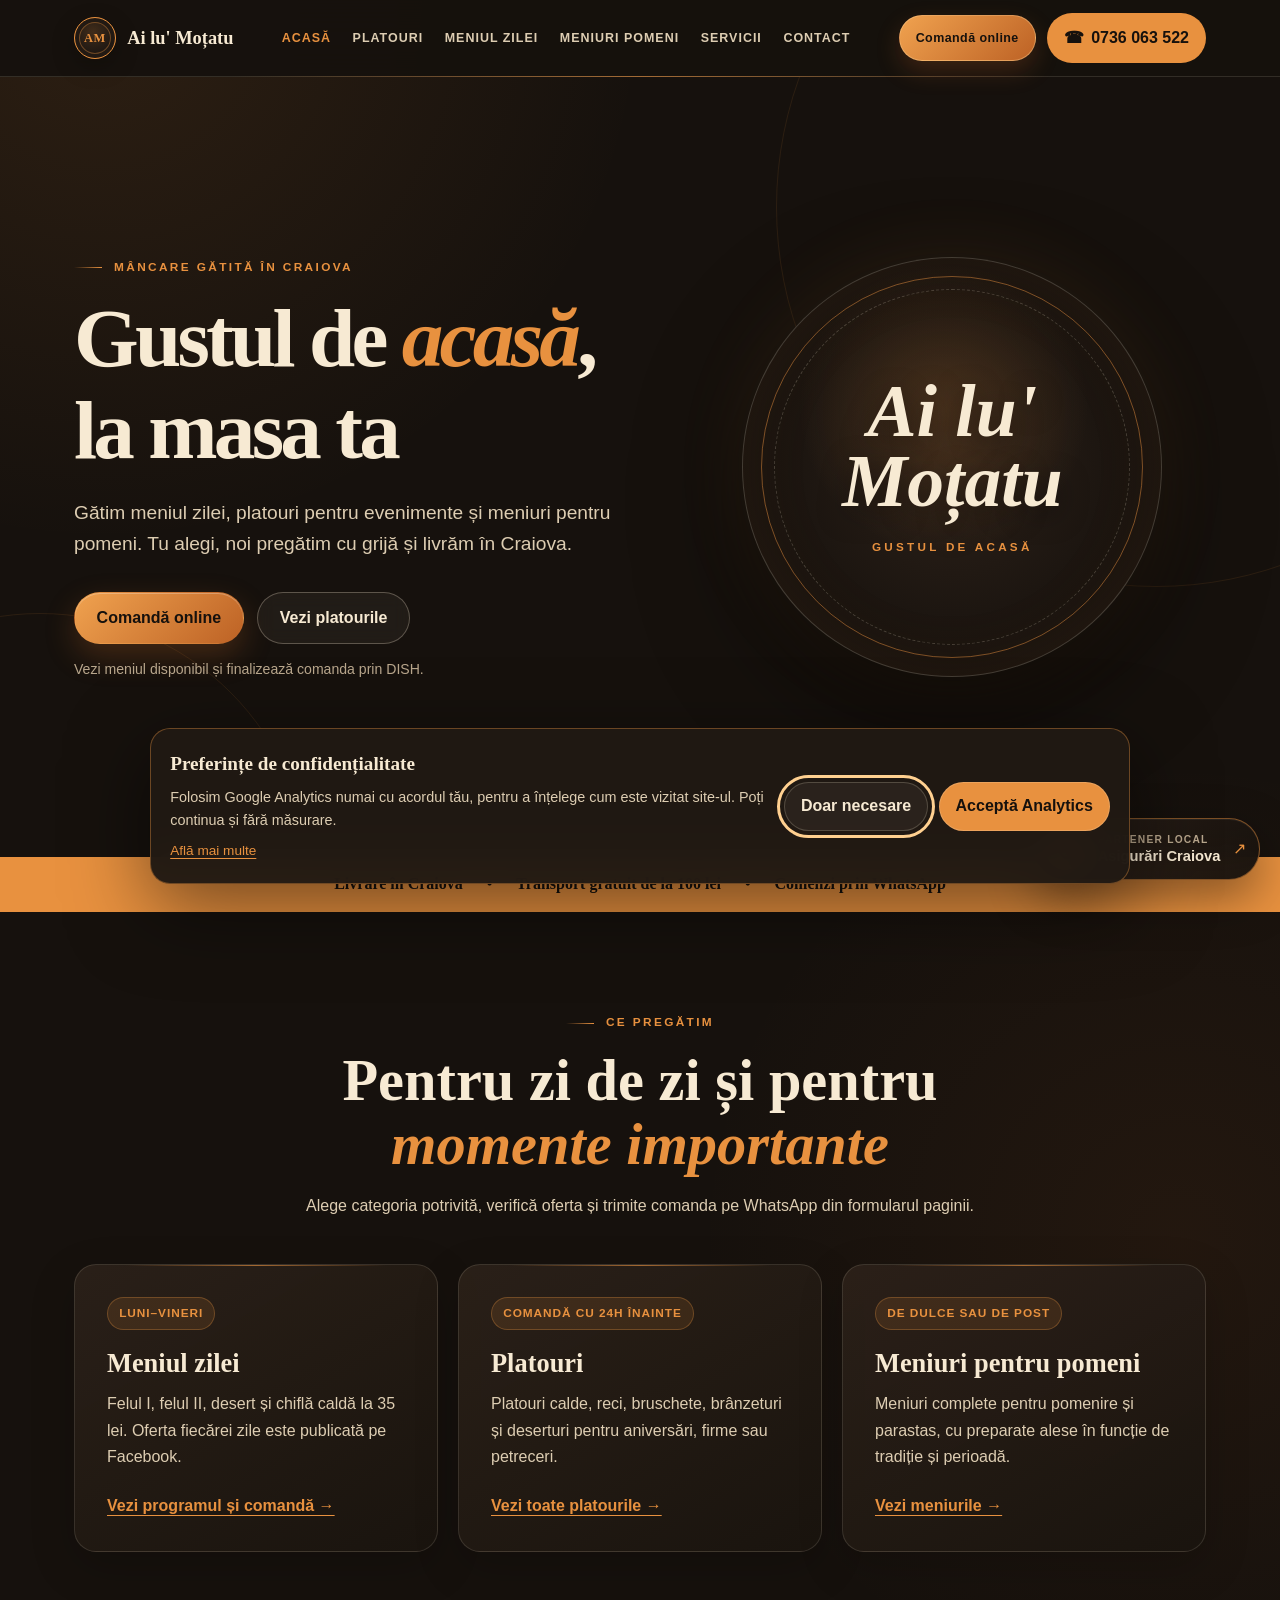
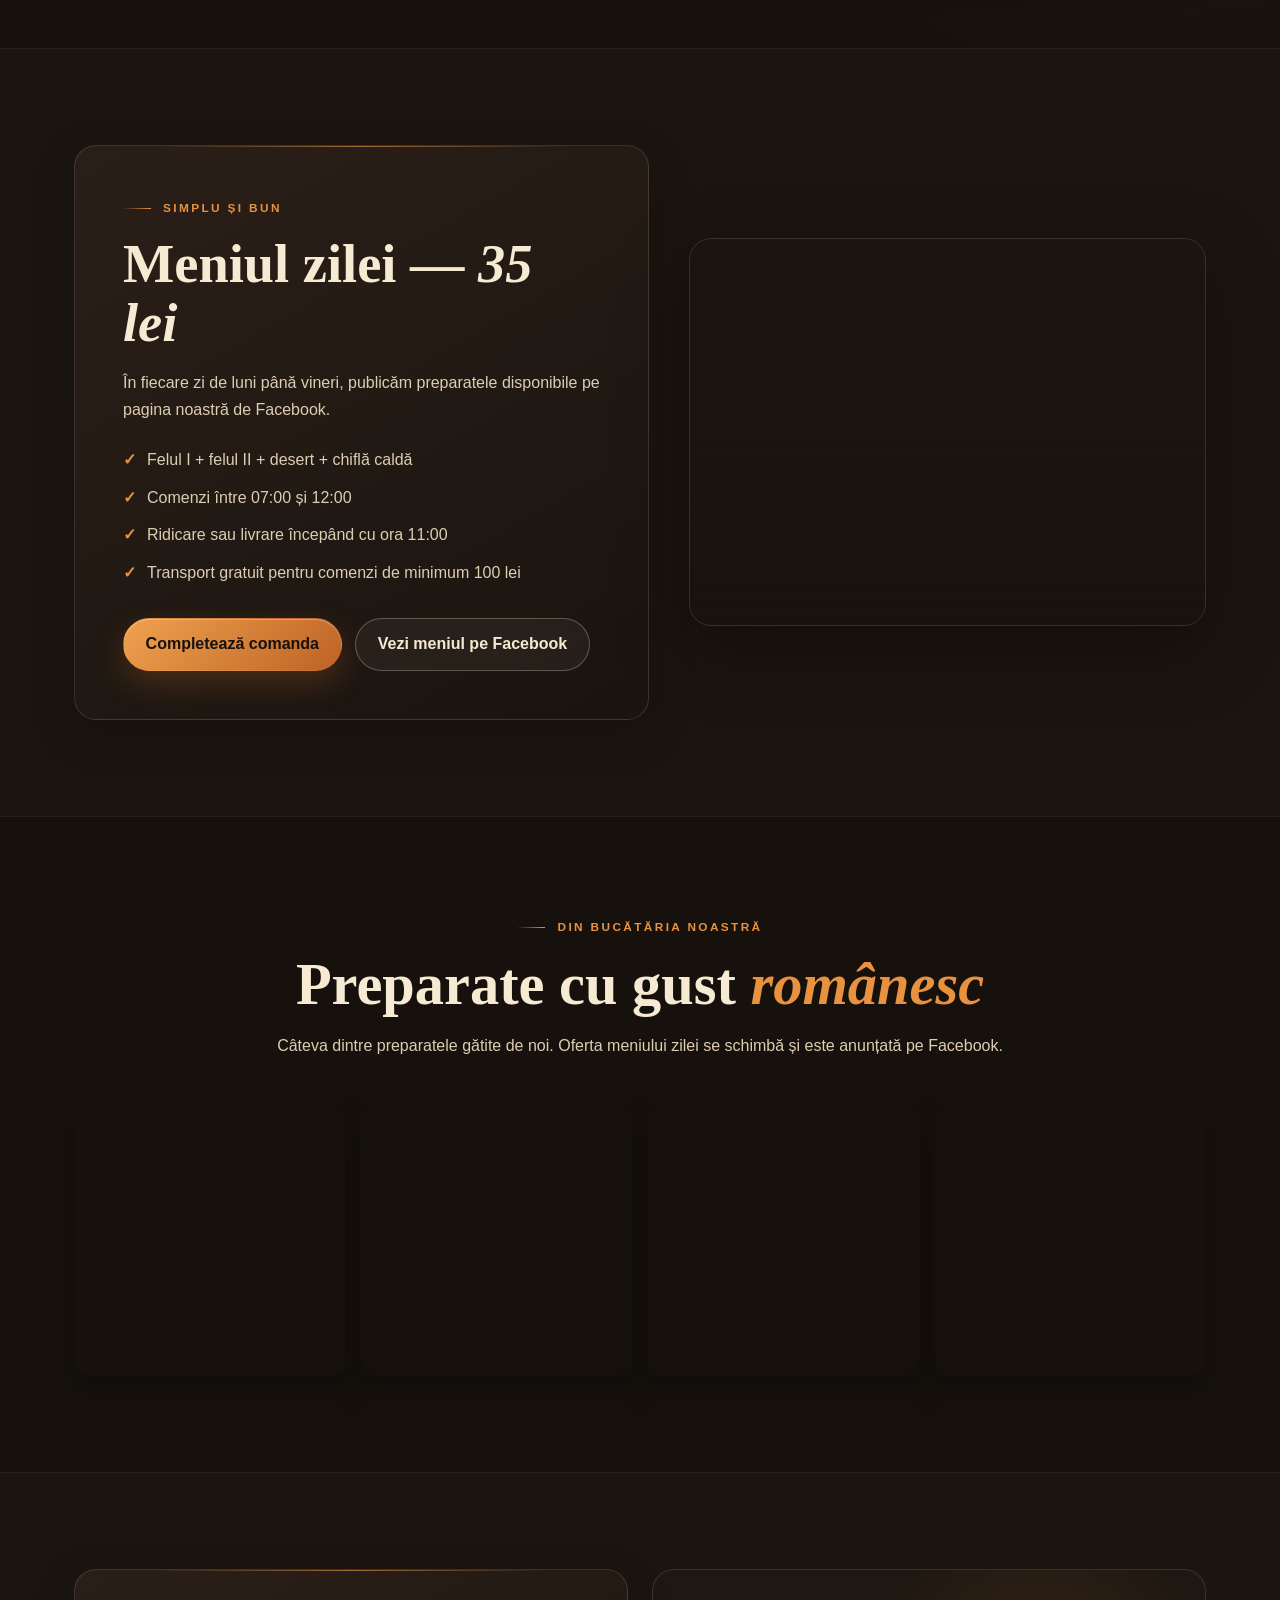
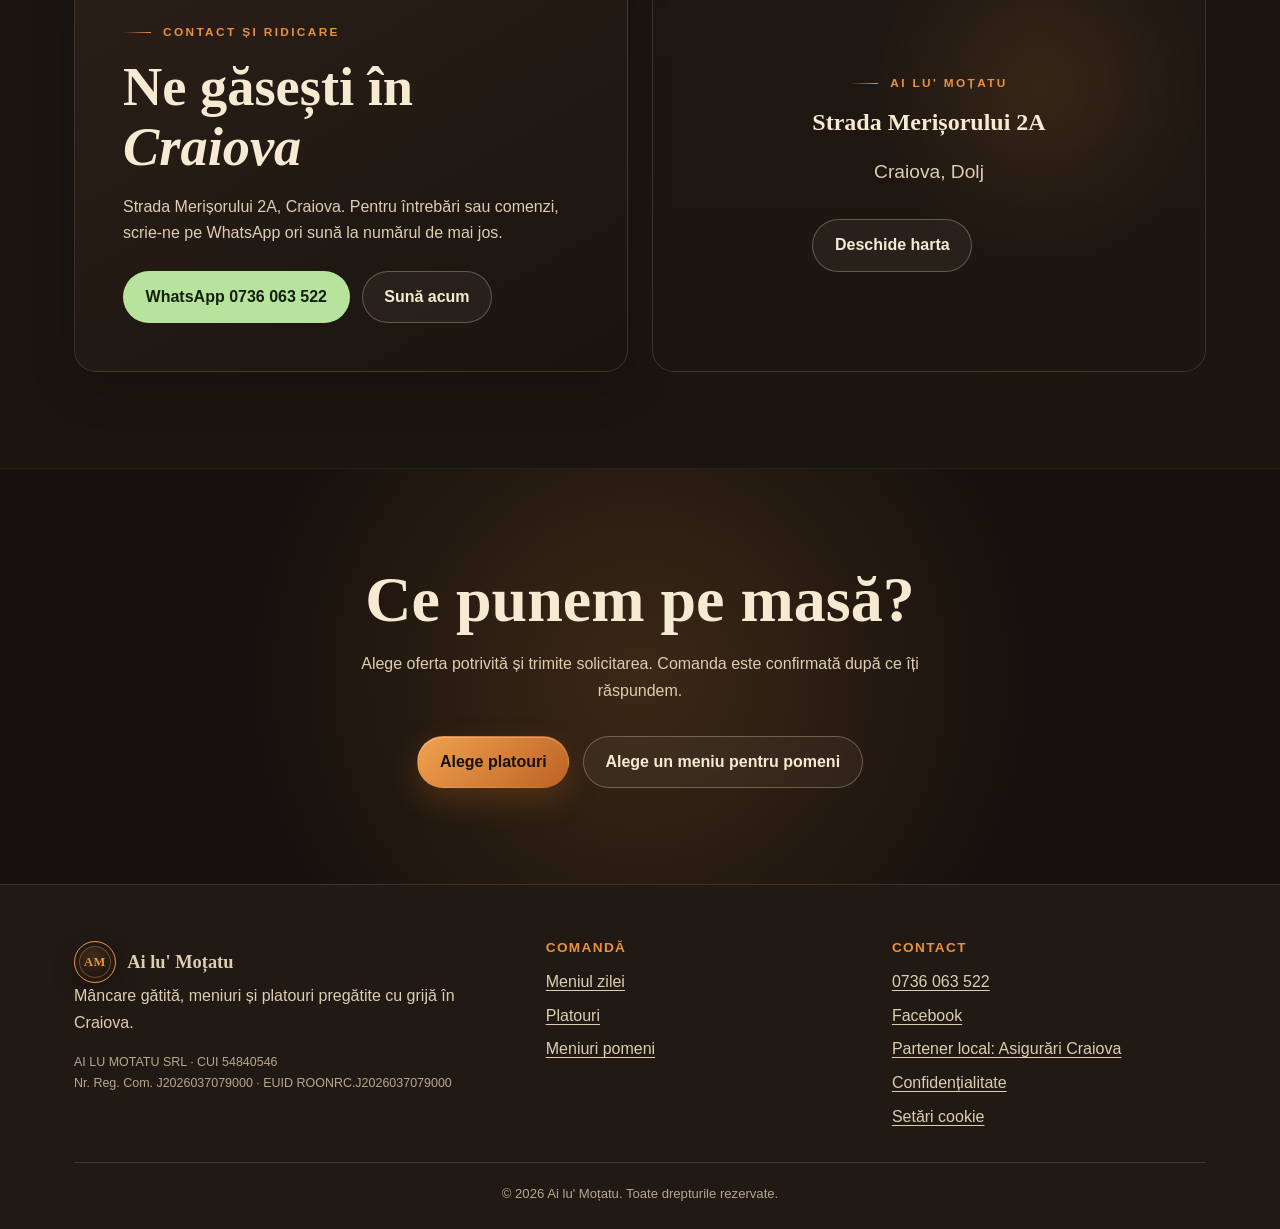
<file: index.html>
<!doctype html>
<html lang="ro">
<head>
  <meta charset="utf-8">
  <meta name="viewport" content="width=device-width, initial-scale=1, viewport-fit=cover">
  <title>Catering Craiova și meniul zilei | Ai lu' Moțatu</title>
  <meta name="description" content="Mâncare gătită, meniul zilei, platouri pentru evenimente și meniuri pentru pomeni, cu livrare în Craiova. Comandă la Ai lu' Moțatu.">
  <link rel="canonical" href="https://ailumotatu.ro/">
  <meta property="og:type" content="website">
  <meta property="og:locale" content="ro_RO">
  <meta property="og:site_name" content="Ai lu' Moțatu">
  <meta property="og:title" content="Ai lu' Moțatu — gustul de acasă, în Craiova">
  <meta property="og:description" content="Meniul zilei, platouri și meniuri pentru pomeni, pregătite cu grijă și livrate în Craiova.">
  <meta property="og:url" content="https://ailumotatu.ro/">
  <meta property="og:image" content="https://ailumotatu.ro/og.png">
  <meta property="og:image:width" content="1200">
  <meta property="og:image:height" content="630">
  <meta name="twitter:card" content="summary_large_image">
  <meta name="twitter:title" content="Ai lu' Moțatu — catering în Craiova">
  <meta name="twitter:description" content="Meniul zilei, platouri și meniuri pentru pomeni, cu livrare în Craiova.">
  <meta name="twitter:image" content="https://ailumotatu.ro/og.png">
  <meta name="theme-color" content="#16110d">
  <meta name="mobile-web-app-capable" content="yes">
  <meta name="apple-mobile-web-app-capable" content="yes">
  <meta name="apple-mobile-web-app-status-bar-style" content="black-translucent">
  <meta name="apple-mobile-web-app-title" content="Ai lu' Moțatu">
  <meta name="format-detection" content="telephone=no">
  <link rel="manifest" href="/site.webmanifest">
  <link rel="icon" href="/favicon.png" type="image/png" sizes="64x64">
  <link rel="icon" href="/icons/icon-192.png" type="image/png" sizes="192x192">
  <link rel="apple-touch-icon" href="/apple-touch-icon.png">
  <link rel="stylesheet" href="/assets/styles.css">
  <meta http-equiv="Content-Security-Policy" content="default-src 'self'; img-src 'self' data: https://*.google-analytics.com https://www.googletagmanager.com; style-src 'self'; script-src 'self' 'unsafe-inline' https://www.googletagmanager.com; connect-src 'self' https://*.google-analytics.com https://*.analytics.google.com https://www.googletagmanager.com; object-src 'none'; base-uri 'self'; frame-src 'none'; upgrade-insecure-requests">
  <script type="application/ld+json">
  {
    "@context": "https://schema.org",
    "@type": ["FoodEstablishment", "LocalBusiness"],
    "name": "Ai lu' Moțatu",
    "legalName": "AI LU MOTATU SRL",
    "taxID": "54840546",
    "foundingDate": "2026-06-05",
    "identifier": [
      {"@type": "PropertyValue", "propertyID": "Nr. Reg. Com.", "value": "J2026037079000"},
      {"@type": "PropertyValue", "propertyID": "EUID", "value": "ROONRC.J2026037079000"}
    ],
    "url": "https://ailumotatu.ro/",
    "telephone": "+40 736 063 522",
    "image": "https://ailumotatu.ro/og.png",
    "address": {
      "@type": "PostalAddress",
      "streetAddress": "Strada Merișorului 2A",
      "addressLocality": "Craiova",
      "addressCountry": "RO"
    },
    "areaServed": {"@type": "City", "name": "Craiova"},
    "sameAs": ["https://www.facebook.com/profile.php?id=61590221382159"],
    "hasMenu": [
      "https://ailumotatu.ro/meniul-zilei/",
      "https://ailumotatu.ro/platouri/",
      "https://ailumotatu.ro/meniuri-pomeni/"
    ]
  }
  </script>
</head>
<body>
  <a class="skip-link" href="#continut">Sari la conținut</a>
  <header class="site-header">
    <div class="container header-inner">
      <a class="brand" href="/" aria-label="Ai lu' Moțatu — pagina principală">
        <span class="brand-mark" aria-hidden="true">AM</span>
        <span>Ai lu' Moțatu</span>
      </a>
      <nav class="desktop-nav" aria-label="Navigare principală">
        <a href="/" aria-current="page">Acasă</a>
        <a href="/platouri/">Platouri</a>
        <a href="/meniul-zilei/">Meniul zilei</a>
        <a href="/meniuri-pomeni/">Meniuri pomeni</a>
        <a href="#servicii">Servicii</a>
        <a href="#contact">Contact</a>
      </nav>
      <div class="header-actions">
        <a class="order-online-link" href="https://ai-lu-motatu.order.dish.co/menus" data-dish-order>Comandă online</a>
        <a class="phone-link" href="tel:+40736063522" aria-label="Sună la 0736 063 522">
          <span aria-hidden="true">☎</span><span class="phone-label">0736 063 522</span>
        </a>
        <button class="nav-toggle" type="button" aria-expanded="false" aria-controls="meniu-mobil" aria-label="Deschide meniul" data-nav-toggle>☰</button>
      </div>
    </div>
    <div class="mobile-menu" id="meniu-mobil" data-mobile-menu hidden>
      <nav aria-label="Navigare pe mobil">
        <a href="/" aria-current="page">Acasă</a>
        <a href="/platouri/">Platouri</a>
        <a href="/meniul-zilei/">Meniul zilei</a>
        <a href="/meniuri-pomeni/">Meniuri pomeni</a>
        <a href="#servicii">Servicii</a>
        <a href="#contact">Contact</a>
      </nav>
    </div>
  </header>

  <main id="continut">
    <section class="hero">
      <div class="container hero-grid">
        <div>
          <span class="eyebrow">Mâncare gătită în Craiova</span>
          <h1>Gustul de <em>acasă</em>, la masa ta</h1>
          <p class="hero-copy">Gătim meniul zilei, platouri pentru evenimente și meniuri pentru pomeni. Tu alegi, noi pregătim cu grijă și livrăm în Craiova.</p>
          <div class="button-row">
            <a class="button button-primary" href="https://ai-lu-motatu.order.dish.co/menus" data-dish-order>Comandă online</a>
            <a class="button button-secondary" href="/platouri/">Vezi platourile</a>
          </div>
          <p class="order-platform-note">Vezi meniul disponibil și finalizează comanda prin DISH.</p>
        </div>
        <div class="hero-badge" aria-label="Ai lu' Moțatu — Gustul de acasă">
          <strong>Ai lu'<br>Moțatu</strong>
          <span>Gustul de acasă</span>
        </div>
      </div>
    </section>

    <aside class="trust-strip" aria-label="Informații importante">
      <div class="container">
        <ul class="trust-list">
          <li>Livrare în Craiova</li>
          <li aria-hidden="true">•</li>
          <li>Transport gratuit de la 100 lei</li>
          <li aria-hidden="true">•</li>
          <li>Comenzi prin WhatsApp</li>
        </ul>
      </div>
    </aside>

    <section class="section" id="servicii">
      <div class="container">
        <div class="section-heading">
          <span class="eyebrow">Ce pregătim</span>
          <h2 class="section-title">Pentru zi de zi și pentru <em>momente importante</em></h2>
          <p>Alege categoria potrivită, verifică oferta și trimite comanda pe WhatsApp din formularul paginii.</p>
        </div>
        <div class="card-grid">
          <article class="card">
            <span class="card-tag">Luni–vineri</span>
            <h3>Meniul zilei</h3>
            <p>Felul I, felul II, desert și chiflă caldă la 35 lei. Oferta fiecărei zile este publicată pe Facebook.</p>
            <a class="text-link" href="/meniul-zilei/">Vezi programul și comandă →</a>
          </article>
          <article class="card">
            <span class="card-tag">Comandă cu 24h înainte</span>
            <h3>Platouri</h3>
            <p>Platouri calde, reci, bruschete, brânzeturi și deserturi pentru aniversări, firme sau petreceri.</p>
            <a class="text-link" href="/platouri/">Vezi toate platourile →</a>
          </article>
          <article class="card">
            <span class="card-tag">De dulce sau de post</span>
            <h3>Meniuri pentru pomeni</h3>
            <p>Meniuri complete pentru pomenire și parastas, cu preparate alese în funcție de tradiție și perioadă.</p>
            <a class="text-link" href="/meniuri-pomeni/">Vezi meniurile →</a>
          </article>
        </div>
      </div>
    </section>

    <section class="section section-alt">
      <div class="container menu-feature">
        <div class="info-panel">
          <span class="eyebrow">Simplu și bun</span>
          <h2>Meniul zilei — <em>35 lei</em></h2>
          <p>În fiecare zi de luni până vineri, publicăm preparatele disponibile pe pagina noastră de Facebook.</p>
          <ul class="feature-list">
            <li>Felul I + felul II + desert + chiflă caldă</li>
            <li>Comenzi între 07:00 și 12:00</li>
            <li>Ridicare sau livrare începând cu ora 11:00</li>
            <li>Transport gratuit pentru comenzi de minimum 100 lei</li>
          </ul>
          <div class="button-row">
            <a class="button button-primary" href="/meniul-zilei/">Completează comanda</a>
            <a class="button button-secondary" href="https://www.facebook.com/profile.php?id=61590221382159" target="_blank" rel="noopener noreferrer">Vezi meniul pe Facebook</a>
          </div>
        </div>
        <div class="image-frame">
          <img src="/poze/meniu-zilei-complet.webp" alt="Exemplu de meniu complet pregătit de Ai lu' Moțatu" width="900" height="675" loading="lazy" decoding="async">
        </div>
      </div>
    </section>

    <section class="section" aria-labelledby="galerie-titlu">
      <div class="container">
        <div class="section-heading">
          <span class="eyebrow">Din bucătăria noastră</span>
          <h2 class="section-title" id="galerie-titlu">Preparate cu gust <em>românesc</em></h2>
          <p>Câteva dintre preparatele gătite de noi. Oferta meniului zilei se schimbă și este anunțată pe Facebook.</p>
        </div>
        <div class="gallery-grid">
          <img src="/poze/ciorba-raduteana.webp" alt="Ciorbă rădăuțeană servită în bol" width="700" height="700" loading="lazy" decoding="async">
          <img src="/poze/ardei-umpluti.webp" alt="Ardei umpluți cu sos și smântână" width="700" height="700" loading="lazy" decoding="async">
          <img src="/poze/musaca.webp" alt="Porție de musaca proaspăt gătită" width="700" height="700" loading="lazy" decoding="async">
          <img src="/poze/clatite-capsuni.webp" alt="Clătite cu căpșuni pregătite pentru desert" width="700" height="700" loading="lazy" decoding="async">
        </div>
      </div>
    </section>

    <section class="section section-alt" id="contact">
      <div class="container location-grid">
        <div class="info-panel">
          <span class="eyebrow">Contact și ridicare</span>
          <h2>Ne găsești în <em>Craiova</em></h2>
          <p>Strada Merișorului 2A, Craiova. Pentru întrebări sau comenzi, scrie-ne pe WhatsApp ori sună la numărul de mai jos.</p>
          <div class="location-actions">
            <a class="button button-whatsapp" href="https://wa.me/40736063522" target="_blank" rel="noopener noreferrer">WhatsApp 0736 063 522</a>
            <a class="button button-secondary" href="tel:+40736063522">Sună acum</a>
          </div>
        </div>
        <div class="map-card">
          <div>
            <span class="eyebrow">Ai lu' Moțatu</span>
            <h2>Strada Merișorului 2A</h2>
            <p class="hero-copy">Craiova, Dolj</p>
            <div class="button-row">
              <a class="button button-secondary" href="https://www.google.com/maps/search/?api=1&amp;query=Strada+Merisorului+2A+Craiova" target="_blank" rel="noopener noreferrer">Deschide harta</a>
            </div>
          </div>
        </div>
      </div>
    </section>

    <section class="cta-band">
      <div class="container">
        <h2>Ce punem pe masă?</h2>
        <p>Alege oferta potrivită și trimite solicitarea. Comanda este confirmată după ce îți răspundem.</p>
        <div class="button-row">
          <a class="button button-primary" href="/platouri/">Alege platouri</a>
          <a class="button button-secondary" href="/meniuri-pomeni/">Alege un meniu pentru pomeni</a>
        </div>
      </div>
    </section>
  </main>

  <footer class="site-footer">
    <div class="container">
      <div class="footer-grid">
        <div>
          <a class="brand" href="/"><span class="brand-mark" aria-hidden="true">AM</span><span>Ai lu' Moțatu</span></a>
          <p>Mâncare gătită, meniuri și platouri pregătite cu grijă în Craiova.</p>
          <p class="company-details">AI LU MOTATU SRL · CUI 54840546<br>Nr. Reg. Com. J2026037079000 · EUID ROONRC.J2026037079000</p>
        </div>
        <div>
          <h2>Comandă</h2>
          <div class="footer-links">
            <a href="/meniul-zilei/">Meniul zilei</a>
            <a href="/platouri/">Platouri</a>
            <a href="/meniuri-pomeni/">Meniuri pomeni</a>
          </div>
        </div>
        <div>
          <h2>Contact</h2>
          <div class="footer-links">
            <a href="tel:+40736063522">0736 063 522</a>
            <a href="https://www.facebook.com/profile.php?id=61590221382159" target="_blank" rel="noopener noreferrer">Facebook</a>
            <a href="https://asiguraricraiova.ro/" target="_blank" rel="noopener">Partener local: Asigurări Craiova</a>
            <a href="/confidentialitate/">Confidențialitate</a>
          </div>
        </div>
      </div>
      <div class="footer-bottom">© <span data-current-year>2026</span> Ai lu' Moțatu. Toate drepturile rezervate.</div>
    </div>
  </footer>
  <a class="partner-float" href="https://asiguraricraiova.ro/" target="_blank" rel="noopener" aria-label="Vizitează partenerul Asigurări Craiova; se deschide într-o filă nouă">
    <span class="partner-float__mark" aria-hidden="true"><svg viewBox="0 0 24 24" fill="none" stroke="currentColor" stroke-width="1.8" stroke-linecap="round" stroke-linejoin="round"><path d="M12 3 5.5 5.7v5.1c0 4.3 2.6 8.1 6.5 10.2 3.9-2.1 6.5-5.9 6.5-10.2V5.7L12 3Z"/><path d="m9.2 12 1.8 1.8 3.9-4"/></svg></span>
    <span class="partner-float__copy"><small>Partener local</small><strong>Asigurări Craiova</strong></span>
    <span class="partner-float__arrow" aria-hidden="true">↗</span>
  </a>
  <nav class="mobile-quick-actions" aria-label="Acțiuni rapide"><a class="quick-call" href="tel:+40736063522">Sună</a><a class="quick-whatsapp" href="https://wa.me/40736063522" target="_blank" rel="noopener noreferrer">WhatsApp</a><a class="quick-order" href="https://ai-lu-motatu.order.dish.co/menus" data-dish-order>Comandă <span class="quick-order-extra">online</span></a></nav>
  <script src="/assets/site.js" defer></script>
  <script src="/assets/analytics.js" defer></script>
</body>
</html>
</file>
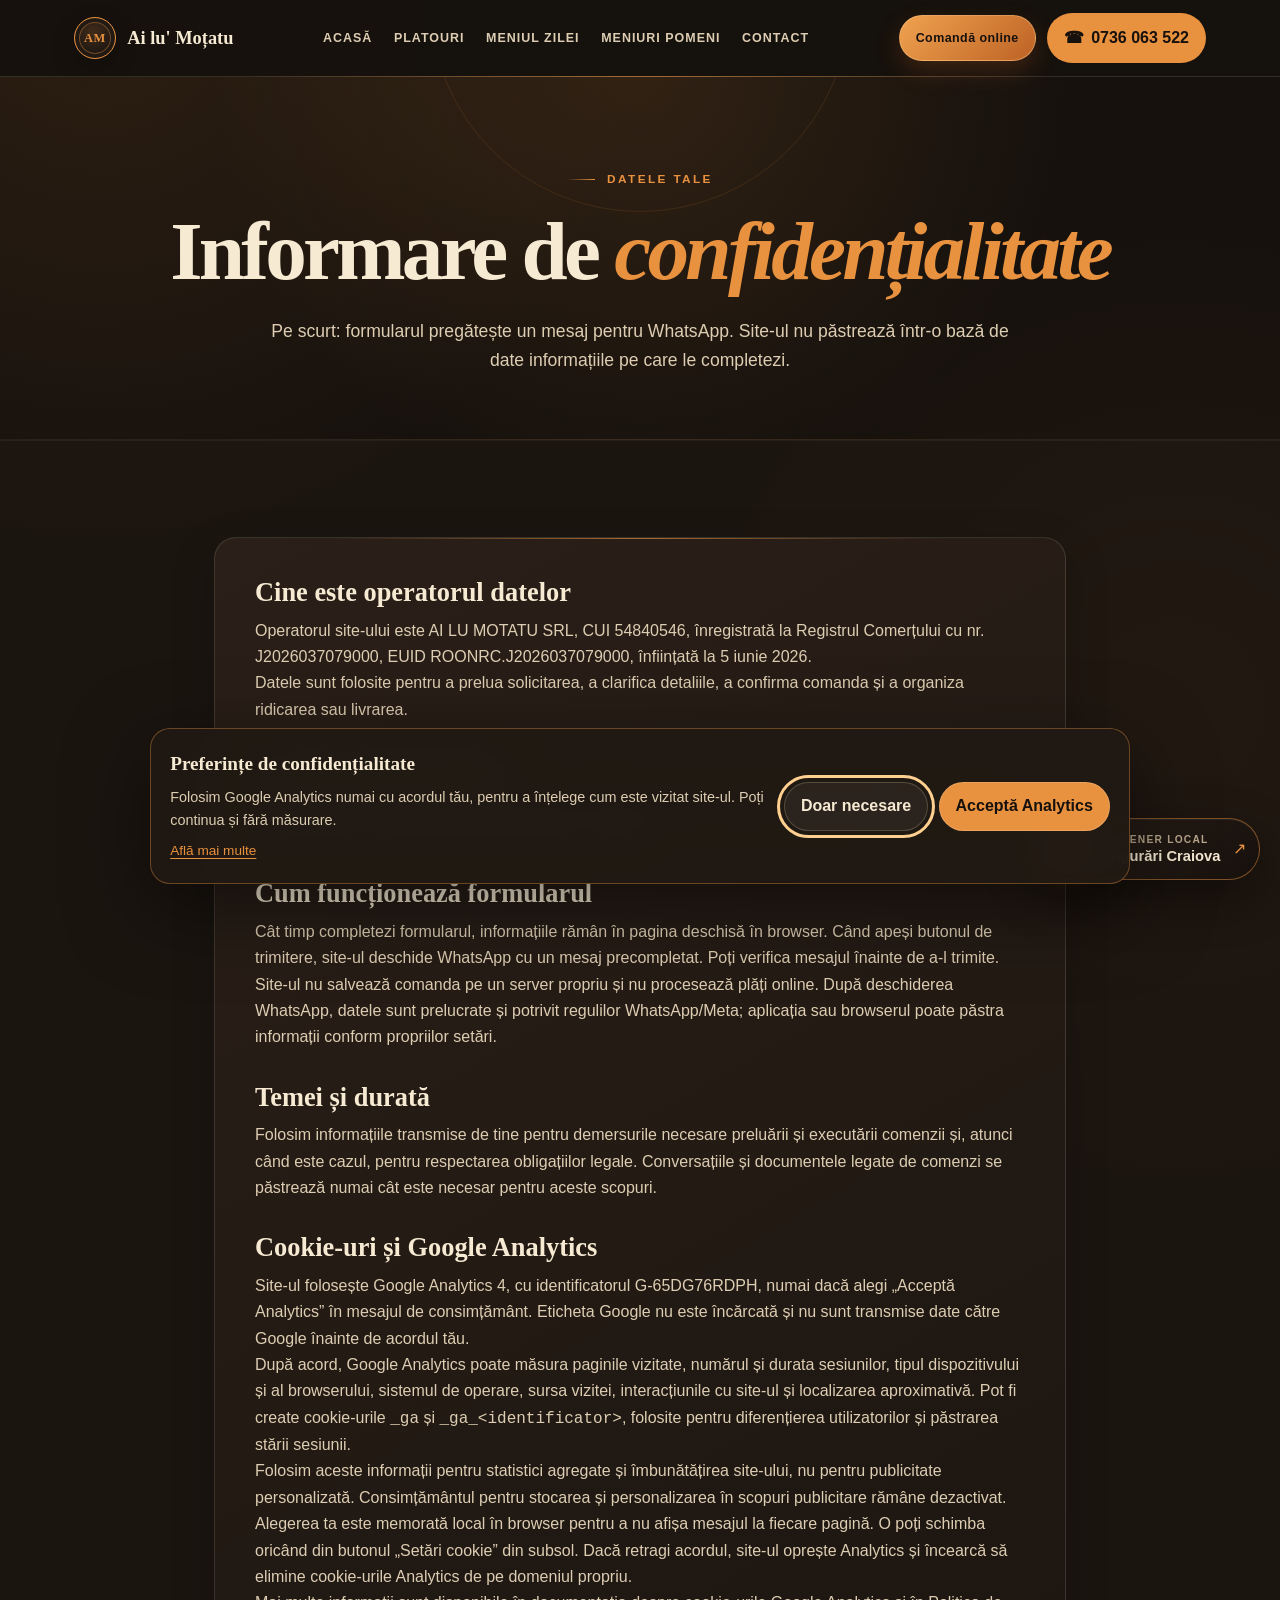
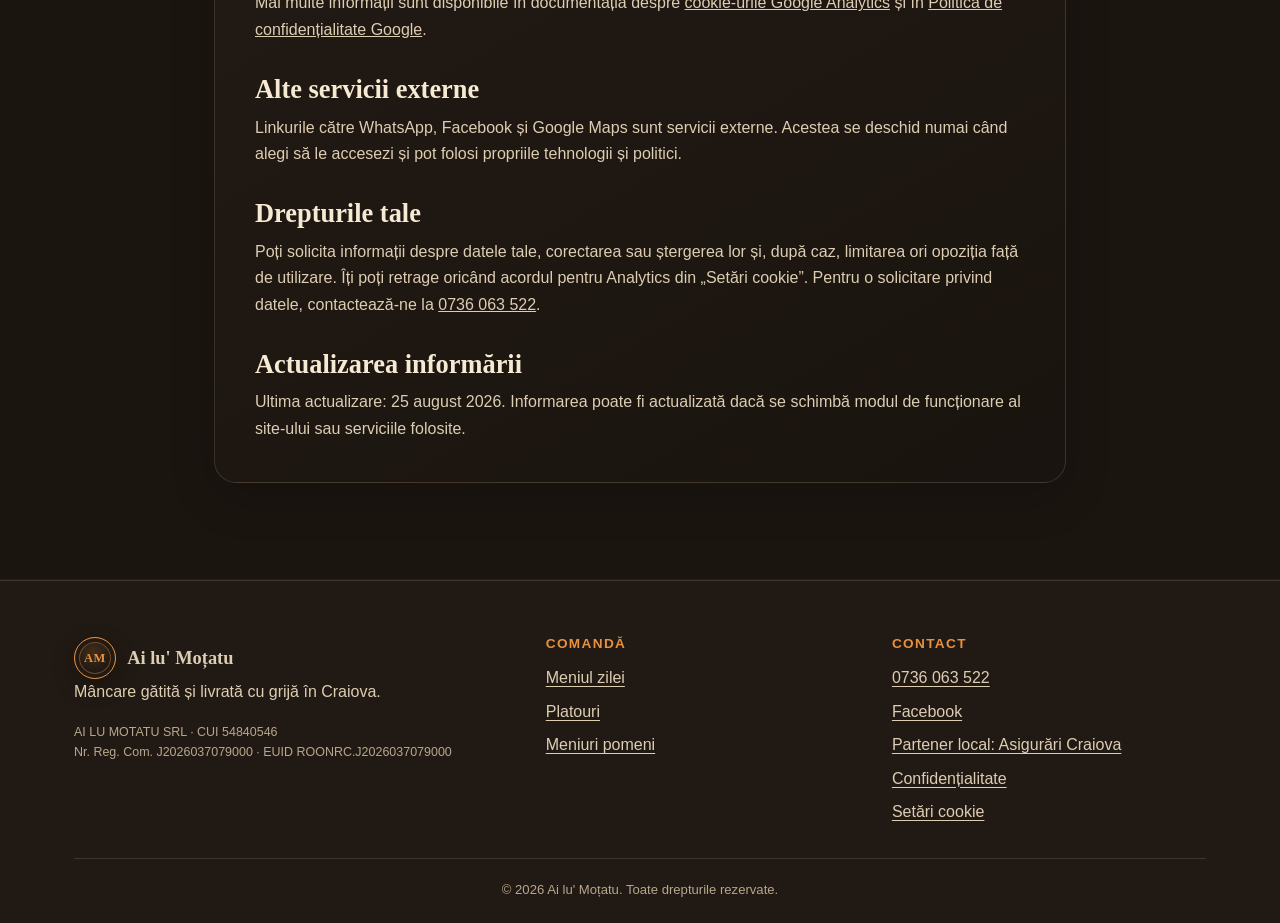
<file: confidentialitate/index.html>
<!doctype html>
<html lang="ro">
<head>
  <meta charset="utf-8">
  <meta name="viewport" content="width=device-width, initial-scale=1, viewport-fit=cover">
  <title>Informare de confidențialitate | Ai lu' Moțatu</title>
  <meta name="description" content="Informații despre modul în care sunt folosite datele introduse în formularele de comandă Ai lu' Moțatu.">
  <meta name="robots" content="noindex,follow">
  <link rel="canonical" href="https://ailumotatu.ro/confidentialitate/">
  <meta name="theme-color" content="#16110d">
  <meta name="mobile-web-app-capable" content="yes">
  <meta name="apple-mobile-web-app-capable" content="yes">
  <meta name="apple-mobile-web-app-status-bar-style" content="black-translucent">
  <meta name="apple-mobile-web-app-title" content="Ai lu' Moțatu">
  <meta name="format-detection" content="telephone=no">
  <link rel="manifest" href="/site.webmanifest">
  <link rel="icon" href="/favicon.png" type="image/png" sizes="64x64">
  <link rel="icon" href="/icons/icon-192.png" type="image/png" sizes="192x192">
  <link rel="apple-touch-icon" href="/apple-touch-icon.png">
  <link rel="stylesheet" href="/assets/styles.css">
  <meta http-equiv="Content-Security-Policy" content="default-src 'self'; img-src 'self' data: https://*.google-analytics.com https://www.googletagmanager.com; style-src 'self'; script-src 'self' https://www.googletagmanager.com; connect-src 'self' https://*.google-analytics.com https://*.analytics.google.com https://www.googletagmanager.com; object-src 'none'; base-uri 'self'; frame-src 'none'; upgrade-insecure-requests">
</head>
<body>
  <a class="skip-link" href="#continut">Sari la conținut</a>
  <header class="site-header">
    <div class="container header-inner">
      <a class="brand" href="/" aria-label="Ai lu' Moțatu — pagina principală"><span class="brand-mark" aria-hidden="true">AM</span><span>Ai lu' Moțatu</span></a>
      <nav class="desktop-nav" aria-label="Navigare principală"><a href="/">Acasă</a><a href="/platouri/">Platouri</a><a href="/meniul-zilei/">Meniul zilei</a><a href="/meniuri-pomeni/">Meniuri pomeni</a><a href="/#contact">Contact</a></nav>
      <div class="header-actions"><a class="order-online-link" href="https://ai-lu-motatu.order.dish.co/menus" data-dish-order>Comandă online</a><a class="phone-link" href="tel:+40736063522" aria-label="Sună la 0736 063 522"><span aria-hidden="true">☎</span><span class="phone-label">0736 063 522</span></a><button class="nav-toggle" type="button" aria-expanded="false" aria-controls="meniu-mobil" aria-label="Deschide meniul" data-nav-toggle>☰</button></div>
    </div>
    <div class="mobile-menu" id="meniu-mobil" data-mobile-menu hidden><nav aria-label="Navigare pe mobil"><a href="/">Acasă</a><a href="/platouri/">Platouri</a><a href="/meniul-zilei/">Meniul zilei</a><a href="/meniuri-pomeni/">Meniuri pomeni</a><a href="/#contact">Contact</a></nav></div>
  </header>

  <main id="continut">
    <section class="page-hero">
      <div class="container"><span class="eyebrow">Datele tale</span><h1>Informare de <em>confidențialitate</em></h1><p class="lead">Pe scurt: formularul pregătește un mesaj pentru WhatsApp. Site-ul nu păstrează într-o bază de date informațiile pe care le completezi.</p></div>
    </section>
    <section class="section section-alt">
      <div class="container policy-content">
        <article class="policy-card">
          <h2>Cine este operatorul datelor</h2>
          <p>Operatorul site-ului este AI LU MOTATU SRL, CUI 54840546, înregistrată la Registrul Comerțului cu nr. J2026037079000, EUID ROONRC.J2026037079000, înființată la 5 iunie 2026.</p>
          <p>Datele sunt folosite pentru a prelua solicitarea, a clarifica detaliile, a confirma comanda și a organiza ridicarea sau livrarea.</p>

          <h2>Ce date poți introduce</h2>
          <p>În funcție de formular, poți introduce numele, numărul de telefon, adresa de livrare, produsele și cantitățile alese, data sau ora dorită și observații despre comandă.</p>

          <h2>Cum funcționează formularul</h2>
          <p>Cât timp completezi formularul, informațiile rămân în pagina deschisă în browser. Când apeși butonul de trimitere, site-ul deschide WhatsApp cu un mesaj precompletat. Poți verifica mesajul înainte de a-l trimite.</p>
          <p>Site-ul nu salvează comanda pe un server propriu și nu procesează plăți online. După deschiderea WhatsApp, datele sunt prelucrate și potrivit regulilor WhatsApp/Meta; aplicația sau browserul poate păstra informații conform propriilor setări.</p>

          <h2>Temei și durată</h2>
          <p>Folosim informațiile transmise de tine pentru demersurile necesare preluării și executării comenzii și, atunci când este cazul, pentru respectarea obligațiilor legale. Conversațiile și documentele legate de comenzi se păstrează numai cât este necesar pentru aceste scopuri.</p>

          <h2>Cookie-uri și Google Analytics</h2>
          <p>Site-ul folosește Google Analytics 4, cu identificatorul G-65DG76RDPH, numai dacă alegi „Acceptă Analytics” în mesajul de consimțământ. Eticheta Google nu este încărcată și nu sunt transmise date către Google înainte de acordul tău.</p>
          <p>După acord, Google Analytics poate măsura paginile vizitate, numărul și durata sesiunilor, tipul dispozitivului și al browserului, sistemul de operare, sursa vizitei, interacțiunile cu site-ul și localizarea aproximativă. Pot fi create cookie-urile <code>_ga</code> și <code>_ga_&lt;identificator&gt;</code>, folosite pentru diferențierea utilizatorilor și păstrarea stării sesiunii.</p>
          <p>Folosim aceste informații pentru statistici agregate și îmbunătățirea site-ului, nu pentru publicitate personalizată. Consimțământul pentru stocarea și personalizarea în scopuri publicitare rămâne dezactivat.</p>
          <p>Alegerea ta este memorată local în browser pentru a nu afișa mesajul la fiecare pagină. O poți schimba oricând din butonul „Setări cookie” din subsol. Dacă retragi acordul, site-ul oprește Analytics și încearcă să elimine cookie-urile Analytics de pe domeniul propriu.</p>
          <p>Mai multe informații sunt disponibile în documentația despre <a href="https://support.google.com/analytics/answer/11397207" target="_blank" rel="noopener noreferrer">cookie-urile Google Analytics</a> și în <a href="https://policies.google.com/privacy" target="_blank" rel="noopener noreferrer">Politica de confidențialitate Google</a>.</p>

          <h2>Alte servicii externe</h2>
          <p>Linkurile către WhatsApp, Facebook și Google Maps sunt servicii externe. Acestea se deschid numai când alegi să le accesezi și pot folosi propriile tehnologii și politici.</p>

          <h2>Drepturile tale</h2>
          <p>Poți solicita informații despre datele tale, corectarea sau ștergerea lor și, după caz, limitarea ori opoziția față de utilizare. Îți poți retrage oricând acordul pentru Analytics din „Setări cookie”. Pentru o solicitare privind datele, contactează-ne la <a href="tel:+40736063522">0736 063 522</a>.</p>

          <h2>Actualizarea informării</h2>
          <p>Ultima actualizare: 25 august 2026. Informarea poate fi actualizată dacă se schimbă modul de funcționare al site-ului sau serviciile folosite.</p>
        </article>
      </div>
    </section>
  </main>

  <footer class="site-footer"><div class="container"><div class="footer-grid"><div><a class="brand" href="/"><span class="brand-mark" aria-hidden="true">AM</span><span>Ai lu' Moțatu</span></a><p>Mâncare gătită și livrată cu grijă în Craiova.</p><p class="company-details">AI LU MOTATU SRL · CUI 54840546<br>Nr. Reg. Com. J2026037079000 · EUID ROONRC.J2026037079000</p></div><div><h2>Comandă</h2><div class="footer-links"><a href="/meniul-zilei/">Meniul zilei</a><a href="/platouri/">Platouri</a><a href="/meniuri-pomeni/">Meniuri pomeni</a></div></div><div><h2>Contact</h2><div class="footer-links"><a href="tel:+40736063522">0736 063 522</a><a href="https://www.facebook.com/profile.php?id=61590221382159" target="_blank" rel="noopener noreferrer">Facebook</a><a href="https://asiguraricraiova.ro/" target="_blank" rel="noopener">Partener local: Asigurări Craiova</a><a href="/confidentialitate/" aria-current="page">Confidențialitate</a></div></div></div><div class="footer-bottom">© <span data-current-year>2026</span> Ai lu' Moțatu. Toate drepturile rezervate.</div></div></footer>
  <a class="partner-float" href="https://asiguraricraiova.ro/" target="_blank" rel="noopener" aria-label="Vizitează partenerul Asigurări Craiova; se deschide într-o filă nouă"><span class="partner-float__mark" aria-hidden="true"><svg viewBox="0 0 24 24" fill="none" stroke="currentColor" stroke-width="1.8" stroke-linecap="round" stroke-linejoin="round"><path d="M12 3 5.5 5.7v5.1c0 4.3 2.6 8.1 6.5 10.2 3.9-2.1 6.5-5.9 6.5-10.2V5.7L12 3Z"/><path d="m9.2 12 1.8 1.8 3.9-4"/></svg></span><span class="partner-float__copy"><small>Partener local</small><strong>Asigurări Craiova</strong></span><span class="partner-float__arrow" aria-hidden="true">↗</span></a>
  <nav class="mobile-quick-actions" aria-label="Acțiuni rapide"><a class="quick-call" href="tel:+40736063522">Sună</a><a class="quick-whatsapp" href="https://wa.me/40736063522" target="_blank" rel="noopener noreferrer">WhatsApp</a><a class="quick-order" href="https://ai-lu-motatu.order.dish.co/menus" data-dish-order>Comandă <span class="quick-order-extra">online</span></a></nav>
  <script src="/assets/site.js" defer></script>
  <script src="/assets/analytics.js" defer></script>
</body>
</html>
</file>
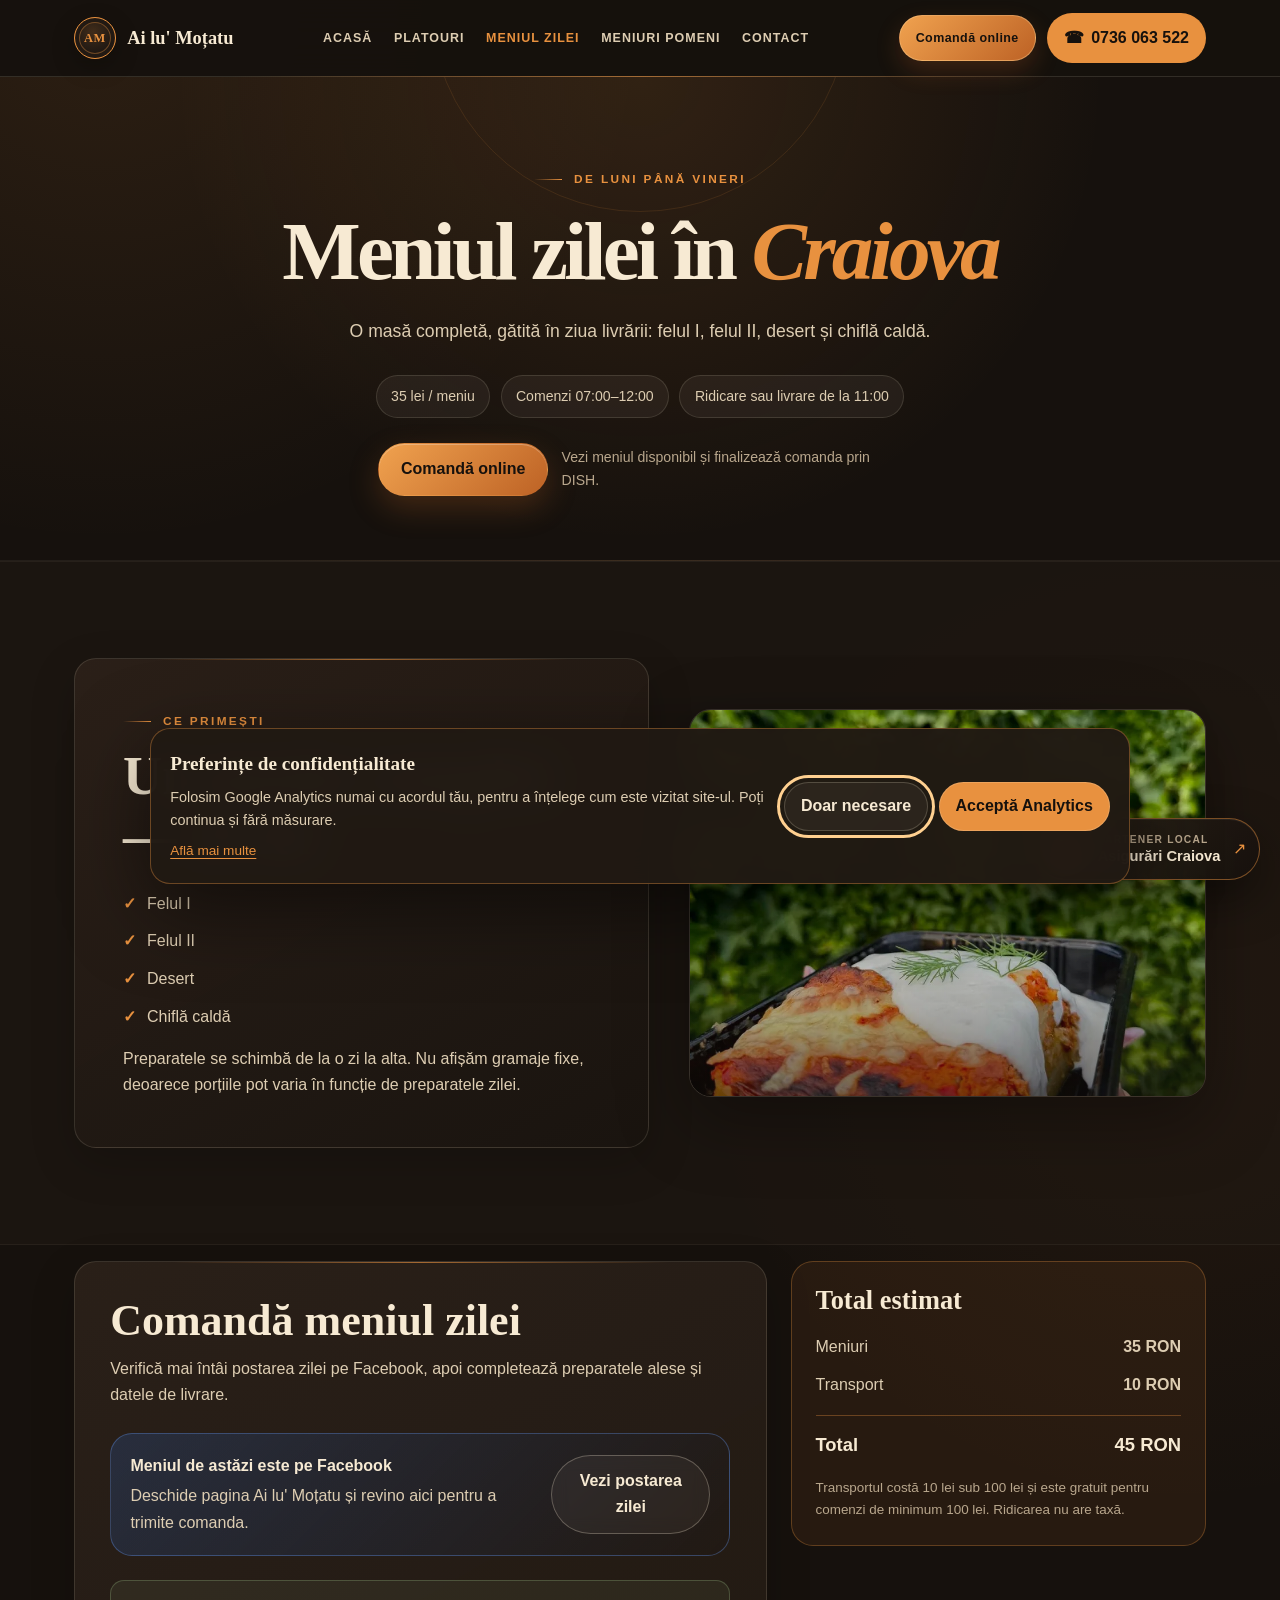
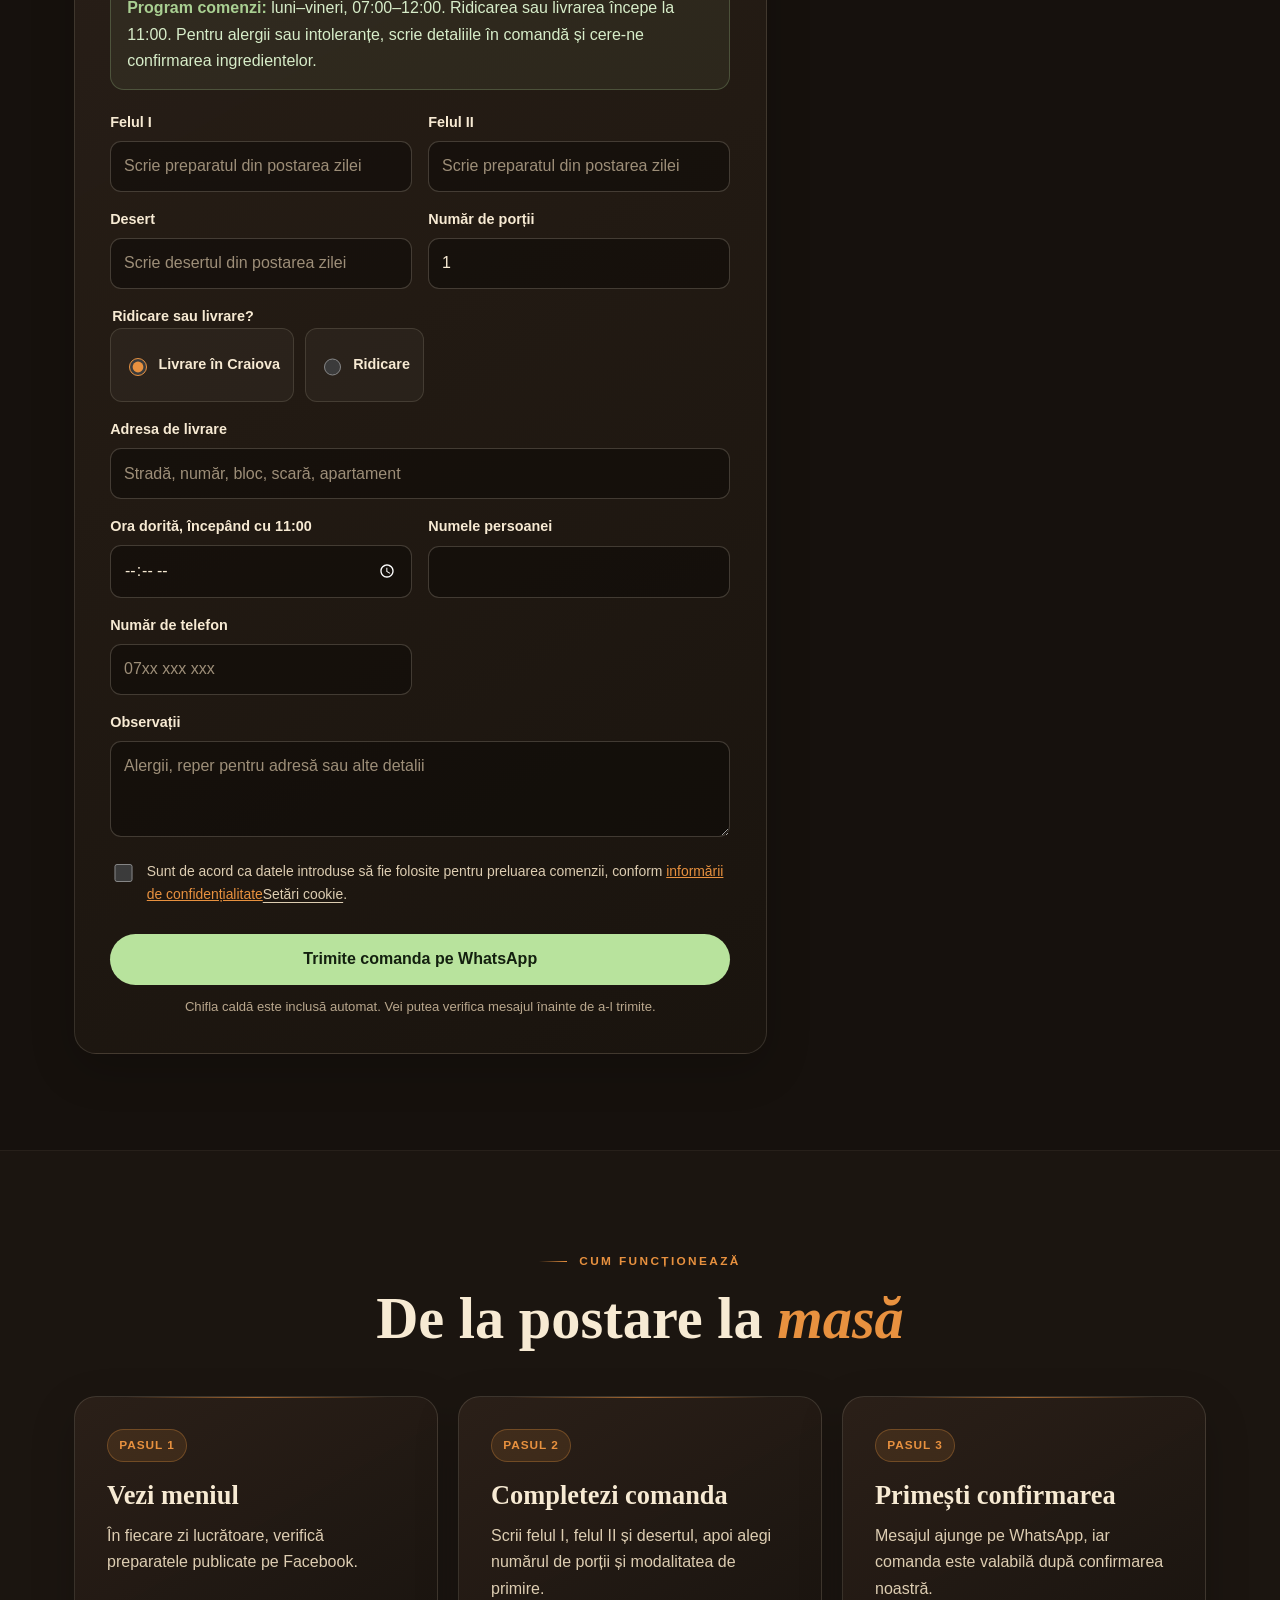
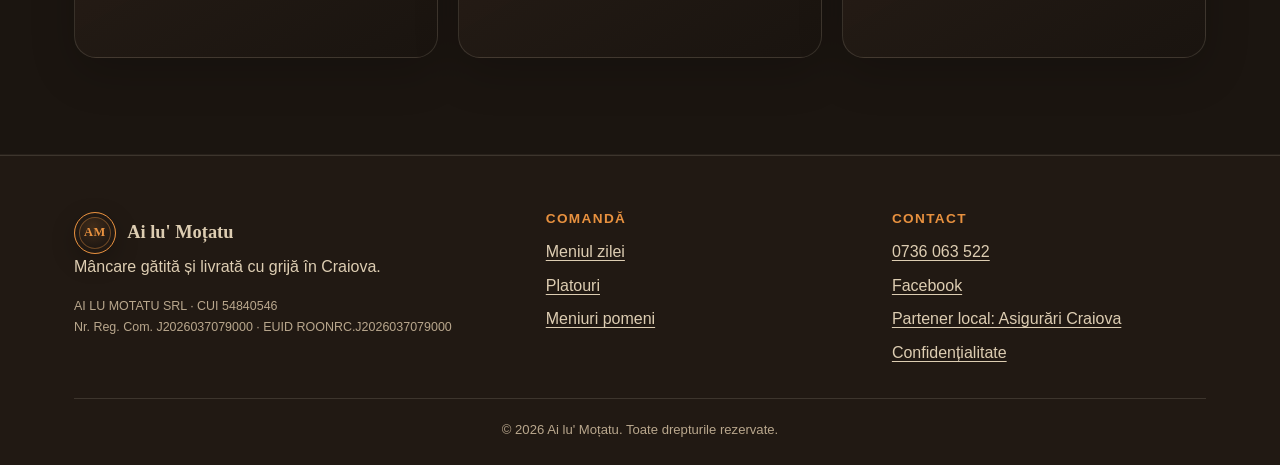
<file: meniul-zilei/index.html>
<!doctype html>
<html lang="ro">
<head>
  <meta charset="utf-8">
  <meta name="viewport" content="width=device-width, initial-scale=1, viewport-fit=cover">
  <title>Meniul zilei Craiova, cu livrare | Ai lu' Moțatu</title>
  <meta name="description" content="Meniul zilei în Craiova: felul I, felul II, desert și chiflă caldă la 35 lei. Luni–vineri, comenzi 07:00–12:00, livrare de la 11:00.">
  <link rel="canonical" href="https://ailumotatu.ro/meniul-zilei/">
  <meta property="og:type" content="website">
  <meta property="og:locale" content="ro_RO">
  <meta property="og:site_name" content="Ai lu' Moțatu">
  <meta property="og:title" content="Meniul zilei în Craiova — 35 lei">
  <meta property="og:description" content="Felul I, felul II, desert și chiflă caldă. Disponibil de luni până vineri.">
  <meta property="og:url" content="https://ailumotatu.ro/meniul-zilei/">
  <meta name="twitter:card" content="summary">
  <meta name="theme-color" content="#16110d">
  <meta name="mobile-web-app-capable" content="yes">
  <meta name="apple-mobile-web-app-capable" content="yes">
  <meta name="apple-mobile-web-app-status-bar-style" content="black-translucent">
  <meta name="apple-mobile-web-app-title" content="Ai lu' Moțatu">
  <meta name="format-detection" content="telephone=no">
  <link rel="manifest" href="/site.webmanifest">
  <link rel="icon" href="/favicon.png" type="image/png" sizes="64x64">
  <link rel="icon" href="/icons/icon-192.png" type="image/png" sizes="192x192">
  <link rel="apple-touch-icon" href="/apple-touch-icon.png">
  <link rel="stylesheet" href="/assets/styles.css">
  <meta http-equiv="Content-Security-Policy" content="default-src 'self'; img-src 'self' data: https://*.google-analytics.com https://www.googletagmanager.com; style-src 'self'; script-src 'self' 'unsafe-inline' https://www.googletagmanager.com; connect-src 'self' https://*.google-analytics.com https://*.analytics.google.com https://www.googletagmanager.com; object-src 'none'; base-uri 'self'; frame-src 'none'; upgrade-insecure-requests">
  <script type="application/ld+json">
  {
    "@context":"https://schema.org",
    "@type":"Menu",
    "name":"Meniul zilei Ai lu' Moțatu",
    "url":"https://ailumotatu.ro/meniul-zilei/",
    "inLanguage":"ro",
    "hasMenuItem":{"@type":"MenuItem","name":"Meniul zilei","description":"Felul I, felul II, desert și chiflă caldă","offers":{"@type":"Offer","price":"35","priceCurrency":"RON"}}
  }
  </script>
</head>
<body>
  <a class="skip-link" href="#continut">Sari la conținut</a>
  <header class="site-header">
    <div class="container header-inner">
      <a class="brand" href="/" aria-label="Ai lu' Moțatu — pagina principală"><span class="brand-mark" aria-hidden="true">AM</span><span>Ai lu' Moțatu</span></a>
      <nav class="desktop-nav" aria-label="Navigare principală"><a href="/">Acasă</a><a href="/platouri/">Platouri</a><a href="/meniul-zilei/" aria-current="page">Meniul zilei</a><a href="/meniuri-pomeni/">Meniuri pomeni</a><a href="/#contact">Contact</a></nav>
      <div class="header-actions"><a class="order-online-link" href="https://ai-lu-motatu.order.dish.co/menus" data-dish-order>Comandă online</a><a class="phone-link" href="tel:+40736063522" aria-label="Sună la 0736 063 522"><span aria-hidden="true">☎</span><span class="phone-label">0736 063 522</span></a><button class="nav-toggle" type="button" aria-expanded="false" aria-controls="meniu-mobil" aria-label="Deschide meniul" data-nav-toggle>☰</button></div>
    </div>
    <div class="mobile-menu" id="meniu-mobil" data-mobile-menu hidden><nav aria-label="Navigare pe mobil"><a href="/">Acasă</a><a href="/platouri/">Platouri</a><a href="/meniul-zilei/" aria-current="page">Meniul zilei</a><a href="/meniuri-pomeni/">Meniuri pomeni</a><a href="/#contact">Contact</a></nav></div>
  </header>

  <main id="continut">
    <section class="page-hero">
      <div class="container">
        <span class="eyebrow">De luni până vineri</span>
        <h1>Meniul zilei în <em>Craiova</em></h1>
        <p class="lead">O masă completă, gătită în ziua livrării: felul I, felul II, desert și chiflă caldă.</p>
        <div class="facts"><span class="fact">35 lei / meniu</span><span class="fact">Comenzi 07:00–12:00</span><span class="fact">Ridicare sau livrare de la 11:00</span></div>
        <div class="button-row page-order-actions"><a class="button button-primary" href="https://ai-lu-motatu.order.dish.co/menus" data-dish-order>Comandă online</a><p class="order-platform-note">Vezi meniul disponibil și finalizează comanda prin DISH.</p></div>
      </div>
    </section>

    <section class="section section-alt">
      <div class="container menu-feature">
        <div class="info-panel">
          <span class="eyebrow">Ce primești</span>
          <h2>Un meniu complet — <em>35 lei</em></h2>
          <ul class="feature-list"><li>Felul I</li><li>Felul II</li><li>Desert</li><li>Chiflă caldă</li></ul>
          <p>Preparatele se schimbă de la o zi la alta. Nu afișăm gramaje fixe, deoarece porțiile pot varia în funcție de preparatele zilei.</p>
        </div>
        <div class="image-frame"><img src="/poze/meniu-zilei-branding.webp" alt="Meniu pregătit de Ai lu' Moțatu" width="900" height="675" loading="lazy" decoding="async"></div>
      </div>
    </section>

    <section class="section order-section" id="comanda">
      <div class="container order-layout">
        <div class="order-panel">
          <h2>Comandă meniul zilei</h2>
          <p class="order-intro">Verifică mai întâi postarea zilei pe Facebook, apoi completează preparatele alese și datele de livrare.</p>
          <div class="facebook-callout">
            <div><strong>Meniul de astăzi este pe Facebook</strong><p>Deschide pagina Ai lu' Moțatu și revino aici pentru a trimite comanda.</p></div>
            <a class="button button-secondary" href="https://www.facebook.com/profile.php?id=61590221382159" target="_blank" rel="noopener noreferrer">Vezi postarea zilei</a>
          </div>
          <div class="notice"><strong>Program comenzi:</strong> luni–vineri, 07:00–12:00. Ridicarea sau livrarea începe la 11:00. Pentru alergii sau intoleranțe, scrie detaliile în comandă și cere-ne confirmarea ingredientelor.</div>
          <form id="daily-menu-form" data-order-type="daily">
            <div class="form-grid">
              <div class="field"><label for="meniu-felul-1">Felul I</label><input id="meniu-felul-1" name="firstCourse" placeholder="Scrie preparatul din postarea zilei" required></div>
              <div class="field"><label for="meniu-felul-2">Felul II</label><input id="meniu-felul-2" name="secondCourse" placeholder="Scrie preparatul din postarea zilei" required></div>
              <div class="field"><label for="meniu-desert">Desert</label><input id="meniu-desert" name="dessert" placeholder="Scrie desertul din postarea zilei" required></div>
              <div class="field"><label for="meniu-portii">Număr de porții</label><input id="meniu-portii" name="quantity" type="number" min="1" max="50" value="1" required></div>
              <fieldset class="field field-full" data-fulfillment-group><legend>Ridicare sau livrare?</legend><div class="choice-row"><label class="choice"><input type="radio" name="fulfillment" value="Livrare" checked> Livrare în Craiova</label><label class="choice"><input type="radio" name="fulfillment" value="Ridicare"> Ridicare</label></div></fieldset>
              <div class="field field-full" data-address-wrap><label for="meniu-adresa">Adresa de livrare</label><input id="meniu-adresa" name="address" autocomplete="street-address" placeholder="Stradă, număr, bloc, scară, apartament" required></div>
              <div class="field"><label for="meniu-ora">Ora dorită, începând cu 11:00</label><input id="meniu-ora" name="desiredTime" type="time" min="11:00" required></div>
              <div class="field"><label for="meniu-nume">Numele persoanei</label><input id="meniu-nume" name="customerName" autocomplete="name" required></div>
              <div class="field"><label for="meniu-telefon">Număr de telefon</label><input id="meniu-telefon" name="phone" type="tel" autocomplete="tel" inputmode="tel" minlength="10" maxlength="20" pattern="[0-9+() .-]{10,20}" title="Introdu un număr de telefon valid" placeholder="07xx xxx xxx" required></div>
              <div class="field field-full"><label for="meniu-observatii">Observații</label><textarea id="meniu-observatii" name="notes" placeholder="Alergii, reper pentru adresă sau alte detalii"></textarea></div>
              <div class="consent"><input id="meniu-consimtamant" name="consent" type="checkbox" required><label for="meniu-consimtamant">Sunt de acord ca datele introduse să fie folosite pentru preluarea comenzii, conform <a href="/confidentialitate/" target="_blank" rel="noopener">informării de confidențialitate</a>.</label></div>
              <p class="notice field-full" data-form-error hidden tabindex="-1"></p>
              <div class="form-actions"><button class="button button-whatsapp" type="submit">Trimite comanda pe WhatsApp</button><p class="form-note">Chifla caldă este inclusă automat. Vei putea verifica mesajul înainte de a-l trimite.</p></div>
            </div>
          </form>
        </div>
        <aside class="order-summary" data-summary-for="daily-menu-form" aria-label="Rezumatul comenzii" aria-live="polite">
          <div class="summary-box"><h2>Total estimat</h2><div class="summary-lines"><div class="summary-line"><span>Meniuri</span><strong data-subtotal>35 lei</strong></div><div class="summary-line"><span>Transport</span><strong data-delivery-fee>10 lei</strong></div><div class="summary-line total"><span>Total</span><strong data-total>45 lei</strong></div></div><p class="summary-help">Transportul costă 10 lei sub 100 lei și este gratuit pentru comenzi de minimum 100 lei. Ridicarea nu are taxă.</p></div>
        </aside>
      </div>
    </section>

    <section class="section section-alt" aria-labelledby="detalii-titlu">
      <div class="container"><div class="section-heading"><span class="eyebrow">Cum funcționează</span><h2 class="section-title" id="detalii-titlu">De la postare la <em>masă</em></h2></div><div class="card-grid"><article class="card"><span class="card-tag">Pasul 1</span><h3>Vezi meniul</h3><p>În fiecare zi lucrătoare, verifică preparatele publicate pe Facebook.</p></article><article class="card"><span class="card-tag">Pasul 2</span><h3>Completezi comanda</h3><p>Scrii felul I, felul II și desertul, apoi alegi numărul de porții și modalitatea de primire.</p></article><article class="card"><span class="card-tag">Pasul 3</span><h3>Primești confirmarea</h3><p>Mesajul ajunge pe WhatsApp, iar comanda este valabilă după confirmarea noastră.</p></article></div></div>
    </section>
  </main>

  <footer class="site-footer"><div class="container"><div class="footer-grid"><div><a class="brand" href="/"><span class="brand-mark" aria-hidden="true">AM</span><span>Ai lu' Moțatu</span></a><p>Mâncare gătită și livrată cu grijă în Craiova.</p><p class="company-details">AI LU MOTATU SRL · CUI 54840546<br>Nr. Reg. Com. J2026037079000 · EUID ROONRC.J2026037079000</p></div><div><h2>Comandă</h2><div class="footer-links"><a href="/meniul-zilei/">Meniul zilei</a><a href="/platouri/">Platouri</a><a href="/meniuri-pomeni/">Meniuri pomeni</a></div></div><div><h2>Contact</h2><div class="footer-links"><a href="tel:+40736063522">0736 063 522</a><a href="https://www.facebook.com/profile.php?id=61590221382159" target="_blank" rel="noopener noreferrer">Facebook</a><a href="https://asiguraricraiova.ro/" target="_blank" rel="noopener">Partener local: Asigurări Craiova</a><a href="/confidentialitate/">Confidențialitate</a></div></div></div><div class="footer-bottom">© <span data-current-year>2026</span> Ai lu' Moțatu. Toate drepturile rezervate.</div></div></footer>
  <a class="partner-float" href="https://asiguraricraiova.ro/" target="_blank" rel="noopener" aria-label="Vizitează partenerul Asigurări Craiova; se deschide într-o filă nouă"><span class="partner-float__mark" aria-hidden="true"><svg viewBox="0 0 24 24" fill="none" stroke="currentColor" stroke-width="1.8" stroke-linecap="round" stroke-linejoin="round"><path d="M12 3 5.5 5.7v5.1c0 4.3 2.6 8.1 6.5 10.2 3.9-2.1 6.5-5.9 6.5-10.2V5.7L12 3Z"/><path d="m9.2 12 1.8 1.8 3.9-4"/></svg></span><span class="partner-float__copy"><small>Partener local</small><strong>Asigurări Craiova</strong></span><span class="partner-float__arrow" aria-hidden="true">↗</span></a>
  <nav class="mobile-quick-actions" aria-label="Acțiuni rapide"><a class="quick-call" href="tel:+40736063522">Sună</a><a class="quick-whatsapp" href="https://wa.me/40736063522" target="_blank" rel="noopener noreferrer">WhatsApp</a><a class="quick-order" href="https://ai-lu-motatu.order.dish.co/menus" data-dish-order>Comandă <span class="quick-order-extra">online</span></a></nav>
  <script src="/assets/site.js" defer></script>
  <script src="/assets/orders.js" defer></script>
  <script src="/assets/analytics.js" defer></script>
</body>
</html>
</file>
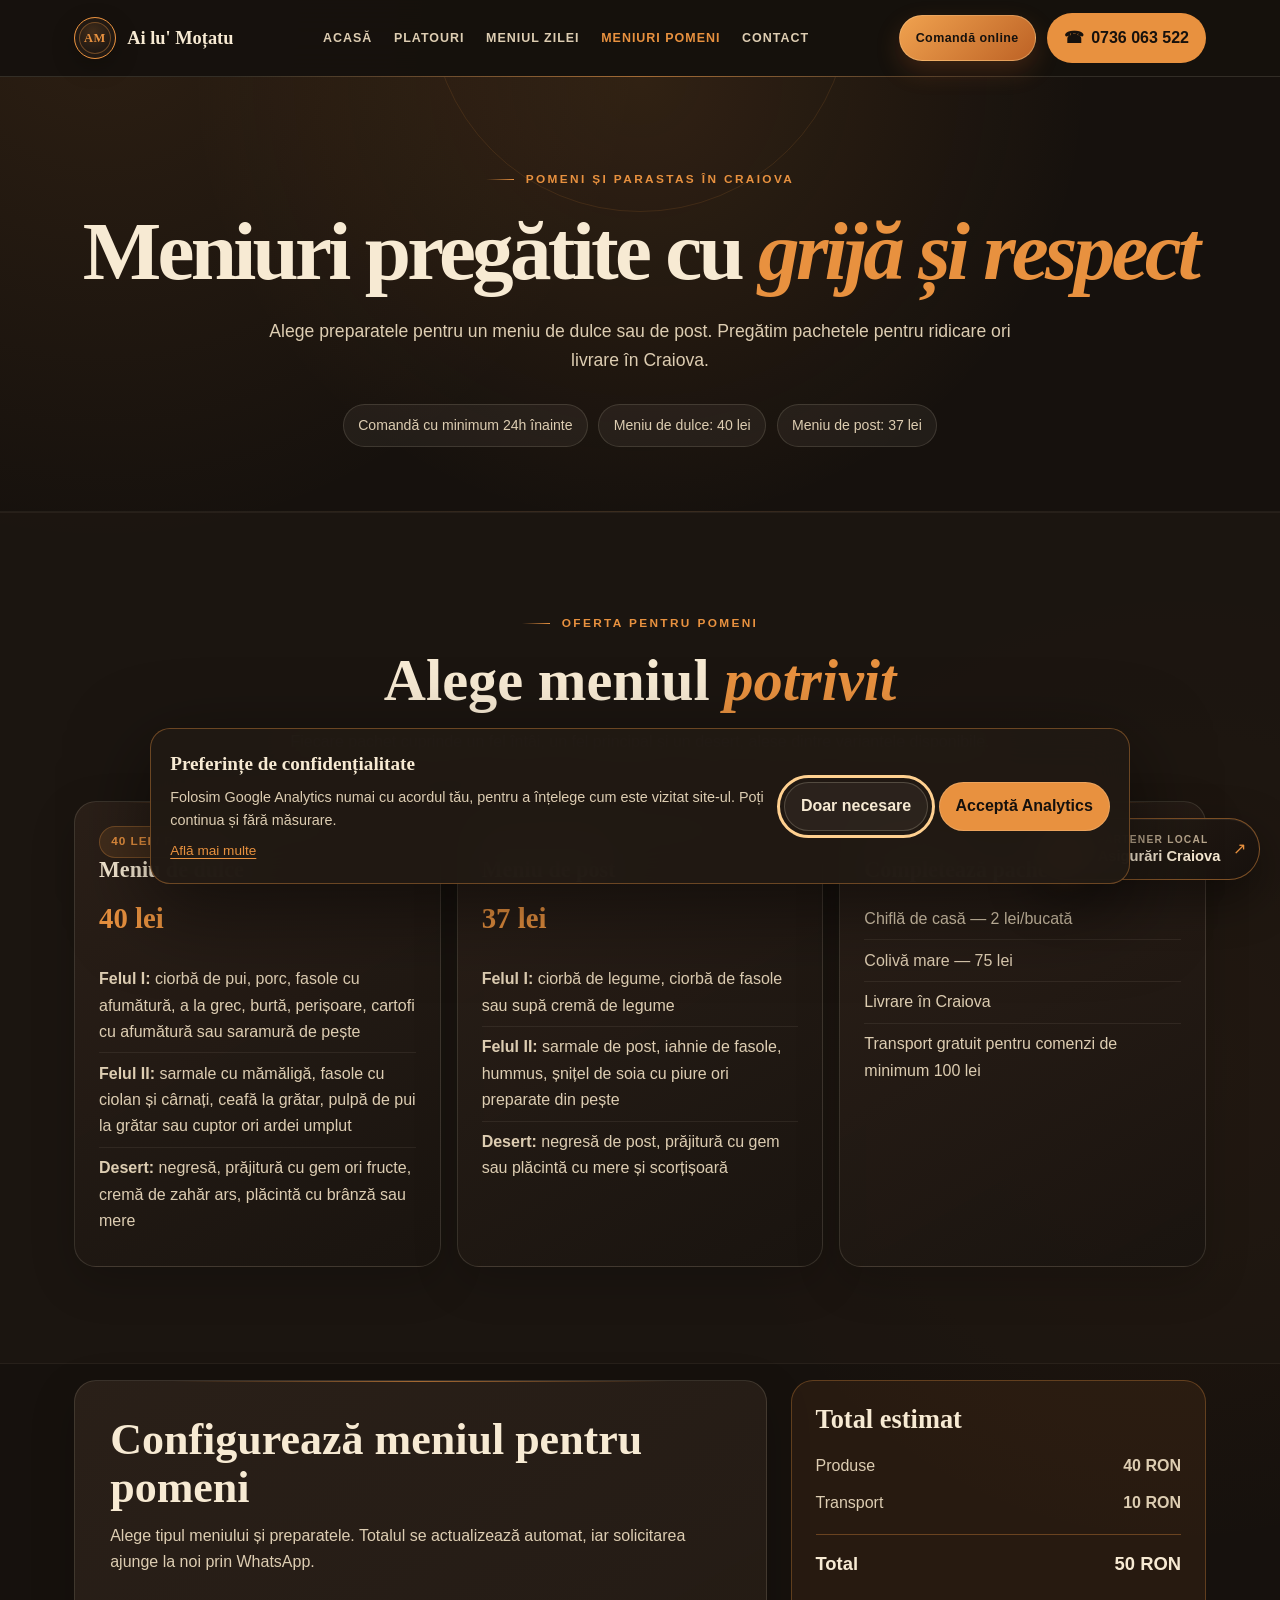
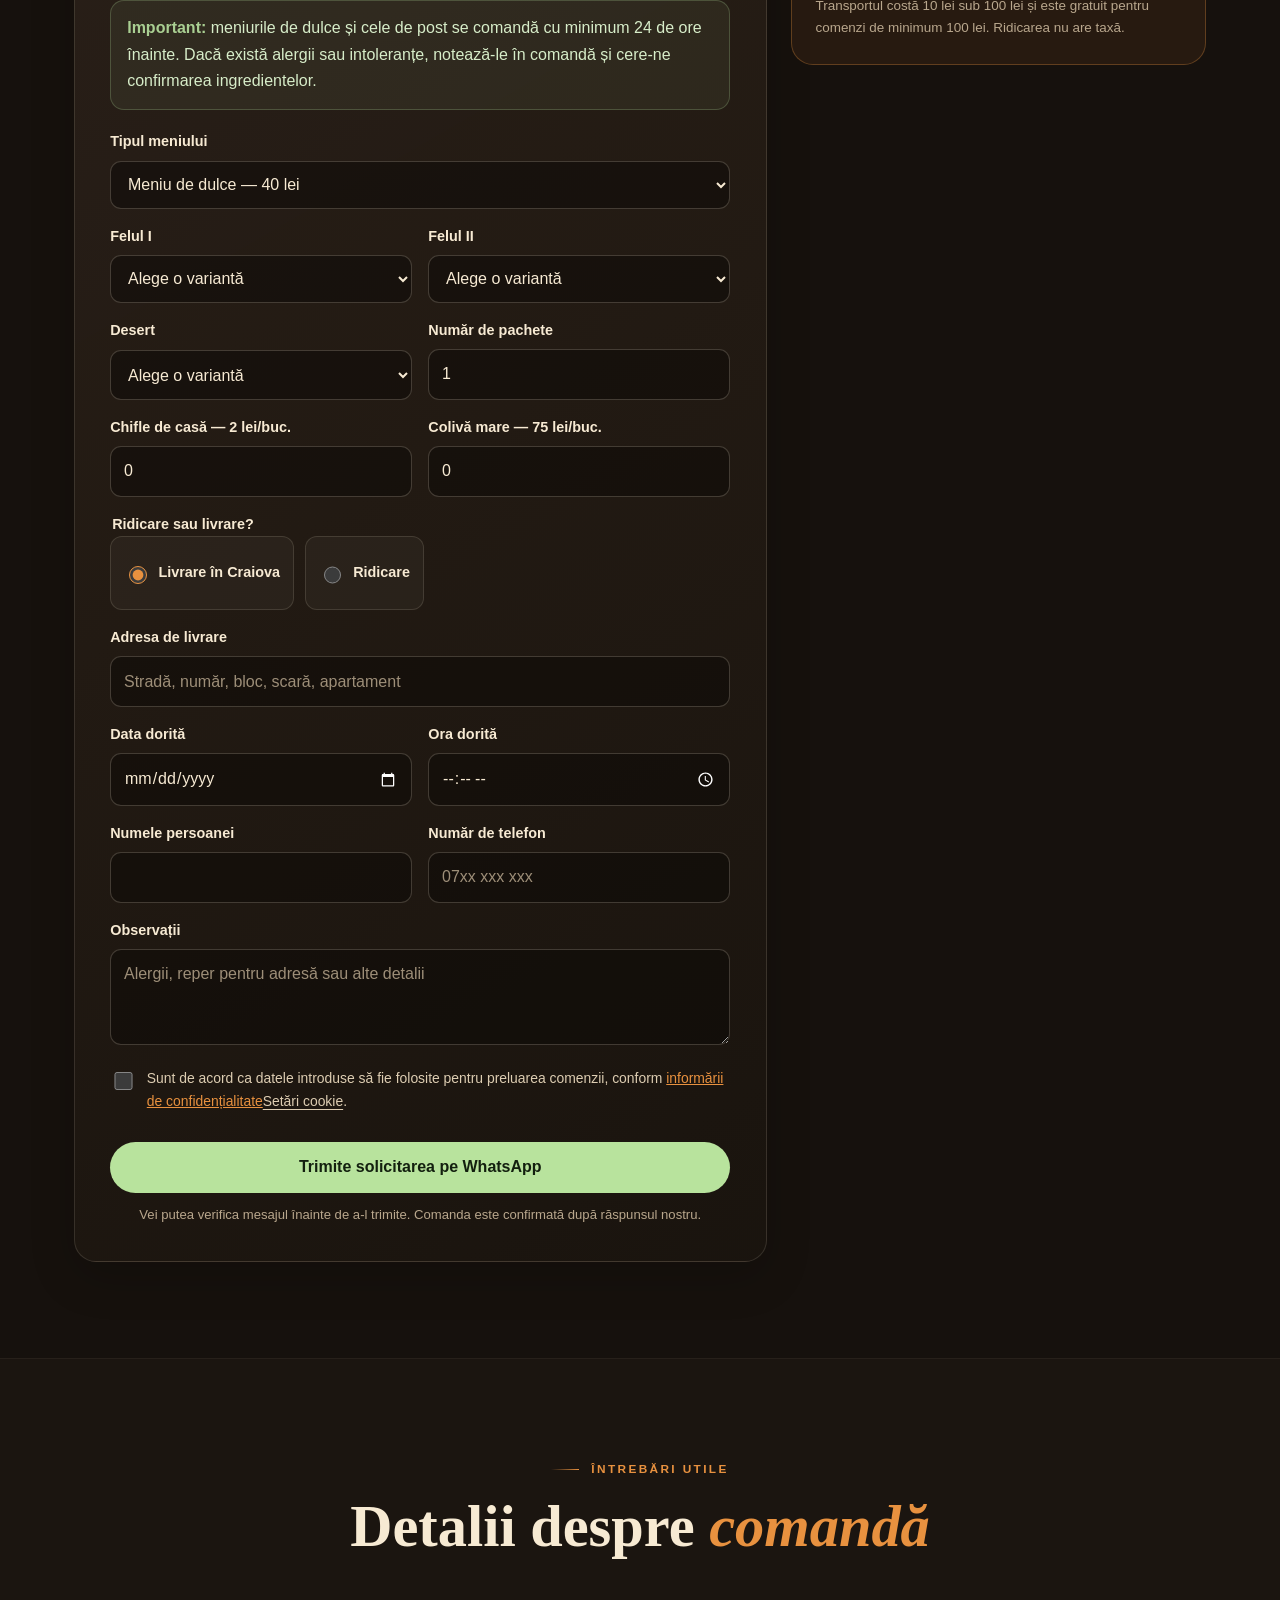
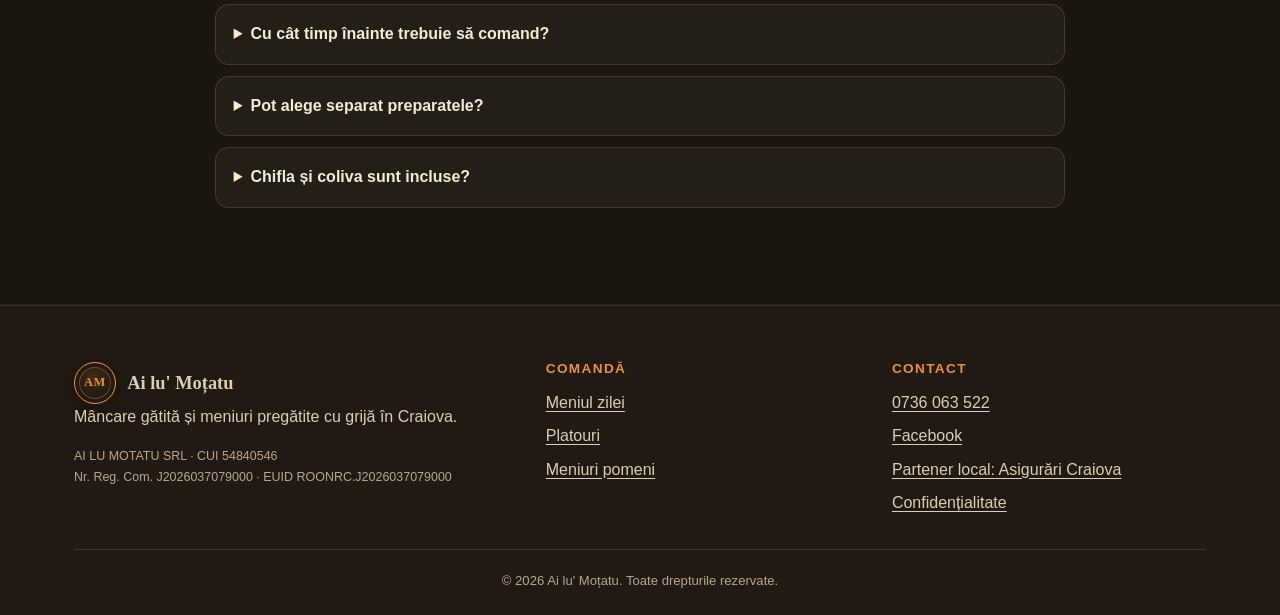
<file: meniuri-pomeni/index.html>
<!doctype html>
<html lang="ro">
<head>
  <meta charset="utf-8">
  <meta name="viewport" content="width=device-width, initial-scale=1, viewport-fit=cover">
  <title>Meniuri pentru pomeni și parastas Craiova | Ai lu' Moțatu</title>
  <meta name="description" content="Meniuri pentru pomeni și parastas în Craiova, de dulce sau de post. Pachete de la 37 lei, comandate cu minimum 24 de ore înainte.">
  <link rel="canonical" href="https://ailumotatu.ro/meniuri-pomeni/">
  <meta property="og:type" content="website">
  <meta property="og:locale" content="ro_RO">
  <meta property="og:site_name" content="Ai lu' Moțatu">
  <meta property="og:title" content="Meniuri pentru pomeni și parastas în Craiova">
  <meta property="og:description" content="Alege un meniu de dulce sau de post și trimite solicitarea prin WhatsApp.">
  <meta property="og:url" content="https://ailumotatu.ro/meniuri-pomeni/">
  <meta name="twitter:card" content="summary">
  <meta name="theme-color" content="#16110d">
  <meta name="mobile-web-app-capable" content="yes">
  <meta name="apple-mobile-web-app-capable" content="yes">
  <meta name="apple-mobile-web-app-status-bar-style" content="black-translucent">
  <meta name="apple-mobile-web-app-title" content="Ai lu' Moțatu">
  <meta name="format-detection" content="telephone=no">
  <link rel="manifest" href="/site.webmanifest">
  <link rel="icon" href="/favicon.png" type="image/png" sizes="64x64">
  <link rel="icon" href="/icons/icon-192.png" type="image/png" sizes="192x192">
  <link rel="apple-touch-icon" href="/apple-touch-icon.png">
  <link rel="stylesheet" href="/assets/styles.css">
  <meta http-equiv="Content-Security-Policy" content="default-src 'self'; img-src 'self' data: https://*.google-analytics.com https://www.googletagmanager.com; style-src 'self'; script-src 'self' 'unsafe-inline' https://www.googletagmanager.com; connect-src 'self' https://*.google-analytics.com https://*.analytics.google.com https://www.googletagmanager.com; object-src 'none'; base-uri 'self'; frame-src 'none'; upgrade-insecure-requests">
  <script type="application/ld+json">
  {
    "@context":"https://schema.org",
    "@type":"Menu",
    "name":"Meniuri pentru pomeni Ai lu' Moțatu",
    "url":"https://ailumotatu.ro/meniuri-pomeni/",
    "inLanguage":"ro",
    "hasMenuItem":[
      {"@type":"MenuItem","name":"Meniu de dulce","offers":{"@type":"Offer","price":"40","priceCurrency":"RON"}},
      {"@type":"MenuItem","name":"Meniu de post","offers":{"@type":"Offer","price":"37","priceCurrency":"RON"}}
    ]
  }
  </script>
</head>
<body>
  <a class="skip-link" href="#continut">Sari la conținut</a>
  <header class="site-header">
    <div class="container header-inner">
      <a class="brand" href="/" aria-label="Ai lu' Moțatu — pagina principală"><span class="brand-mark" aria-hidden="true">AM</span><span>Ai lu' Moțatu</span></a>
      <nav class="desktop-nav" aria-label="Navigare principală"><a href="/">Acasă</a><a href="/platouri/">Platouri</a><a href="/meniul-zilei/">Meniul zilei</a><a href="/meniuri-pomeni/" aria-current="page">Meniuri pomeni</a><a href="/#contact">Contact</a></nav>
      <div class="header-actions"><a class="order-online-link" href="https://ai-lu-motatu.order.dish.co/menus" data-dish-order>Comandă online</a><a class="phone-link" href="tel:+40736063522" aria-label="Sună la 0736 063 522"><span aria-hidden="true">☎</span><span class="phone-label">0736 063 522</span></a><button class="nav-toggle" type="button" aria-expanded="false" aria-controls="meniu-mobil" aria-label="Deschide meniul" data-nav-toggle>☰</button></div>
    </div>
    <div class="mobile-menu" id="meniu-mobil" data-mobile-menu hidden><nav aria-label="Navigare pe mobil"><a href="/">Acasă</a><a href="/platouri/">Platouri</a><a href="/meniul-zilei/">Meniul zilei</a><a href="/meniuri-pomeni/" aria-current="page">Meniuri pomeni</a><a href="/#contact">Contact</a></nav></div>
  </header>

  <main id="continut">
    <section class="page-hero">
      <div class="container">
        <span class="eyebrow">Pomeni și parastas în Craiova</span>
        <h1>Meniuri pregătite cu <em>grijă și respect</em></h1>
        <p class="lead">Alege preparatele pentru un meniu de dulce sau de post. Pregătim pachetele pentru ridicare ori livrare în Craiova.</p>
        <div class="facts"><span class="fact">Comandă cu minimum 24h înainte</span><span class="fact">Meniu de dulce: 40 lei</span><span class="fact">Meniu de post: 37 lei</span></div>
      </div>
    </section>

    <section class="section section-alt" aria-labelledby="meniuri-titlu">
      <div class="container">
        <div class="section-heading"><span class="eyebrow">Oferta pentru pomeni</span><h2 class="section-title" id="meniuri-titlu">Alege meniul <em>potrivit</em></h2><p>Fiecare pachet cuprinde un fel întâi, un fel principal și un desert, alese dintre variantele disponibile.</p></div>
        <div class="product-grid">
          <article class="product-card">
            <span class="pill">40 lei / pachet</span><h3>Meniu de dulce</h3><p class="product-price">40 lei</p>
            <ul class="ingredient-list"><li><strong>Felul I:</strong> ciorbă de pui, porc, fasole cu afumătură, a la grec, burtă, perișoare, cartofi cu afumătură sau saramură de pește</li><li><strong>Felul II:</strong> sarmale cu mămăligă, fasole cu ciolan și cârnați, ceafă la grătar, pulpă de pui la grătar sau cuptor ori ardei umplut</li><li><strong>Desert:</strong> negresă, prăjitură cu gem ori fructe, cremă de zahăr ars, plăcintă cu brânză sau mere</li></ul>
          </article>
          <article class="product-card">
            <span class="pill">37 lei / pachet</span><h3>Meniu de post</h3><p class="product-price">37 lei</p>
            <ul class="ingredient-list"><li><strong>Felul I:</strong> ciorbă de legume, ciorbă de fasole sau supă cremă de legume</li><li><strong>Felul II:</strong> sarmale de post, iahnie de fasole, hummus, șnițel de soia cu piure ori preparate din pește</li><li><strong>Desert:</strong> negresă de post, prăjitură cu gem sau plăcintă cu mere și scorțișoară</li></ul>
          </article>
          <article class="product-card">
            <span class="pill">Opționale</span><h3>Completează pachetul</h3>
            <ul class="ingredient-list"><li>Chiflă de casă — 2 lei/bucată</li><li>Colivă mare — 75 lei</li><li>Livrare în Craiova</li><li>Transport gratuit pentru comenzi de minimum 100 lei</li></ul>
          </article>
        </div>
      </div>
    </section>

    <section class="section order-section" id="comanda">
      <div class="container order-layout">
        <div class="order-panel">
          <h2>Configurează meniul pentru pomeni</h2>
          <p class="order-intro">Alege tipul meniului și preparatele. Totalul se actualizează automat, iar solicitarea ajunge la noi prin WhatsApp.</p>
          <div class="notice"><strong>Important:</strong> meniurile de dulce și cele de post se comandă cu minimum 24 de ore înainte. Dacă există alergii sau intoleranțe, notează-le în comandă și cere-ne confirmarea ingredientelor.</div>
          <form id="memorial-form" data-order-type="memorial">
            <div class="form-grid">
              <div class="field field-full"><label for="pomeni-tip">Tipul meniului</label><select id="pomeni-tip" name="menuType" required><option value="dulce">Meniu de dulce — 40 lei</option><option value="post">Meniu de post — 37 lei</option></select></div>
              <div class="field"><label for="pomeni-felul-1">Felul I</label><select id="pomeni-felul-1" name="firstCourse" required><option value="">Alege o variantă</option></select></div>
              <div class="field"><label for="pomeni-felul-2">Felul II</label><select id="pomeni-felul-2" name="secondCourse" required><option value="">Alege o variantă</option></select></div>
              <div class="field"><label for="pomeni-desert">Desert</label><select id="pomeni-desert" name="dessert" required><option value="">Alege o variantă</option></select></div>
              <div class="field"><label for="pomeni-pachete">Număr de pachete</label><input id="pomeni-pachete" name="quantity" type="number" min="1" max="500" value="1" required></div>
              <div class="field"><label for="pomeni-chifle">Chifle de casă — 2 lei/buc.</label><input id="pomeni-chifle" name="breadQuantity" type="number" min="0" max="500" value="0" required></div>
              <div class="field"><label for="pomeni-coliva">Colivă mare — 75 lei/buc.</label><input id="pomeni-coliva" name="colivaQuantity" type="number" min="0" max="20" value="0" required></div>
              <fieldset class="field field-full" data-fulfillment-group><legend>Ridicare sau livrare?</legend><div class="choice-row"><label class="choice"><input type="radio" name="fulfillment" value="Livrare" checked> Livrare în Craiova</label><label class="choice"><input type="radio" name="fulfillment" value="Ridicare"> Ridicare</label></div></fieldset>
              <div class="field field-full" data-address-wrap><label for="pomeni-adresa">Adresa de livrare</label><input id="pomeni-adresa" name="address" autocomplete="street-address" placeholder="Stradă, număr, bloc, scară, apartament" required></div>
              <div class="field"><label for="pomeni-data">Data dorită</label><input id="pomeni-data" name="desiredDate" type="date" data-min-tomorrow required></div>
              <div class="field"><label for="pomeni-ora">Ora dorită</label><input id="pomeni-ora" name="desiredTime" type="time" required></div>
              <div class="field"><label for="pomeni-nume">Numele persoanei</label><input id="pomeni-nume" name="customerName" autocomplete="name" required></div>
              <div class="field"><label for="pomeni-telefon">Număr de telefon</label><input id="pomeni-telefon" name="phone" type="tel" autocomplete="tel" inputmode="tel" minlength="10" maxlength="20" pattern="[0-9+() .-]{10,20}" title="Introdu un număr de telefon valid" placeholder="07xx xxx xxx" required></div>
              <div class="field field-full"><label for="pomeni-observatii">Observații</label><textarea id="pomeni-observatii" name="notes" placeholder="Alergii, reper pentru adresă sau alte detalii"></textarea></div>
              <div class="consent"><input id="pomeni-consimtamant" name="consent" type="checkbox" required><label for="pomeni-consimtamant">Sunt de acord ca datele introduse să fie folosite pentru preluarea comenzii, conform <a href="/confidentialitate/" target="_blank" rel="noopener">informării de confidențialitate</a>.</label></div>
              <p class="notice field-full" data-form-error hidden tabindex="-1"></p>
              <div class="form-actions"><button class="button button-whatsapp" type="submit">Trimite solicitarea pe WhatsApp</button><p class="form-note">Vei putea verifica mesajul înainte de a-l trimite. Comanda este confirmată după răspunsul nostru.</p></div>
            </div>
          </form>
        </div>
        <aside class="order-summary" data-summary-for="memorial-form" aria-label="Rezumatul comenzii" aria-live="polite">
          <div class="summary-box"><h2>Total estimat</h2><div class="summary-lines"><div class="summary-line"><span>Produse</span><strong data-subtotal>40 lei</strong></div><div class="summary-line"><span>Transport</span><strong data-delivery-fee>10 lei</strong></div><div class="summary-line total"><span>Total</span><strong data-total>50 lei</strong></div></div><p class="summary-help">Transportul costă 10 lei sub 100 lei și este gratuit pentru comenzi de minimum 100 lei. Ridicarea nu are taxă.</p></div>
        </aside>
      </div>
    </section>

    <section class="section section-alt" aria-labelledby="faq-pomeni">
      <div class="container"><div class="section-heading"><span class="eyebrow">Întrebări utile</span><h2 class="section-title" id="faq-pomeni">Detalii despre <em>comandă</em></h2></div><div class="faq-list"><details><summary>Cu cât timp înainte trebuie să comand?</summary><p>Trimite solicitarea cu minimum 24 de ore înainte de data la care ai nevoie de meniuri.</p></details><details><summary>Pot alege separat preparatele?</summary><p>Da. În formular alegi câte un preparat pentru felul I, felul II și desert, în funcție de meniul de dulce sau de post.</p></details><details><summary>Chifla și coliva sunt incluse?</summary><p>Sunt opționale și se adaugă separat: chifla de casă costă 2 lei, iar coliva mare costă 75 lei.</p></details></div></div>
    </section>
  </main>

  <footer class="site-footer"><div class="container"><div class="footer-grid"><div><a class="brand" href="/"><span class="brand-mark" aria-hidden="true">AM</span><span>Ai lu' Moțatu</span></a><p>Mâncare gătită și meniuri pregătite cu grijă în Craiova.</p><p class="company-details">AI LU MOTATU SRL · CUI 54840546<br>Nr. Reg. Com. J2026037079000 · EUID ROONRC.J2026037079000</p></div><div><h2>Comandă</h2><div class="footer-links"><a href="/meniul-zilei/">Meniul zilei</a><a href="/platouri/">Platouri</a><a href="/meniuri-pomeni/">Meniuri pomeni</a></div></div><div><h2>Contact</h2><div class="footer-links"><a href="tel:+40736063522">0736 063 522</a><a href="https://www.facebook.com/profile.php?id=61590221382159" target="_blank" rel="noopener noreferrer">Facebook</a><a href="https://asiguraricraiova.ro/" target="_blank" rel="noopener">Partener local: Asigurări Craiova</a><a href="/confidentialitate/">Confidențialitate</a></div></div></div><div class="footer-bottom">© <span data-current-year>2026</span> Ai lu' Moțatu. Toate drepturile rezervate.</div></div></footer>
  <a class="partner-float" href="https://asiguraricraiova.ro/" target="_blank" rel="noopener" aria-label="Vizitează partenerul Asigurări Craiova; se deschide într-o filă nouă"><span class="partner-float__mark" aria-hidden="true"><svg viewBox="0 0 24 24" fill="none" stroke="currentColor" stroke-width="1.8" stroke-linecap="round" stroke-linejoin="round"><path d="M12 3 5.5 5.7v5.1c0 4.3 2.6 8.1 6.5 10.2 3.9-2.1 6.5-5.9 6.5-10.2V5.7L12 3Z"/><path d="m9.2 12 1.8 1.8 3.9-4"/></svg></span><span class="partner-float__copy"><small>Partener local</small><strong>Asigurări Craiova</strong></span><span class="partner-float__arrow" aria-hidden="true">↗</span></a>
  <nav class="mobile-quick-actions" aria-label="Acțiuni rapide"><a class="quick-call" href="tel:+40736063522">Sună</a><a class="quick-whatsapp" href="https://wa.me/40736063522" target="_blank" rel="noopener noreferrer">WhatsApp</a><a class="quick-order" href="https://ai-lu-motatu.order.dish.co/menus" data-dish-order>Comandă <span class="quick-order-extra">online</span></a></nav>
  <script src="/assets/site.js" defer></script>
  <script src="/assets/orders.js" defer></script>
  <script src="/assets/analytics.js" defer></script>
</body>
</html>
</file>
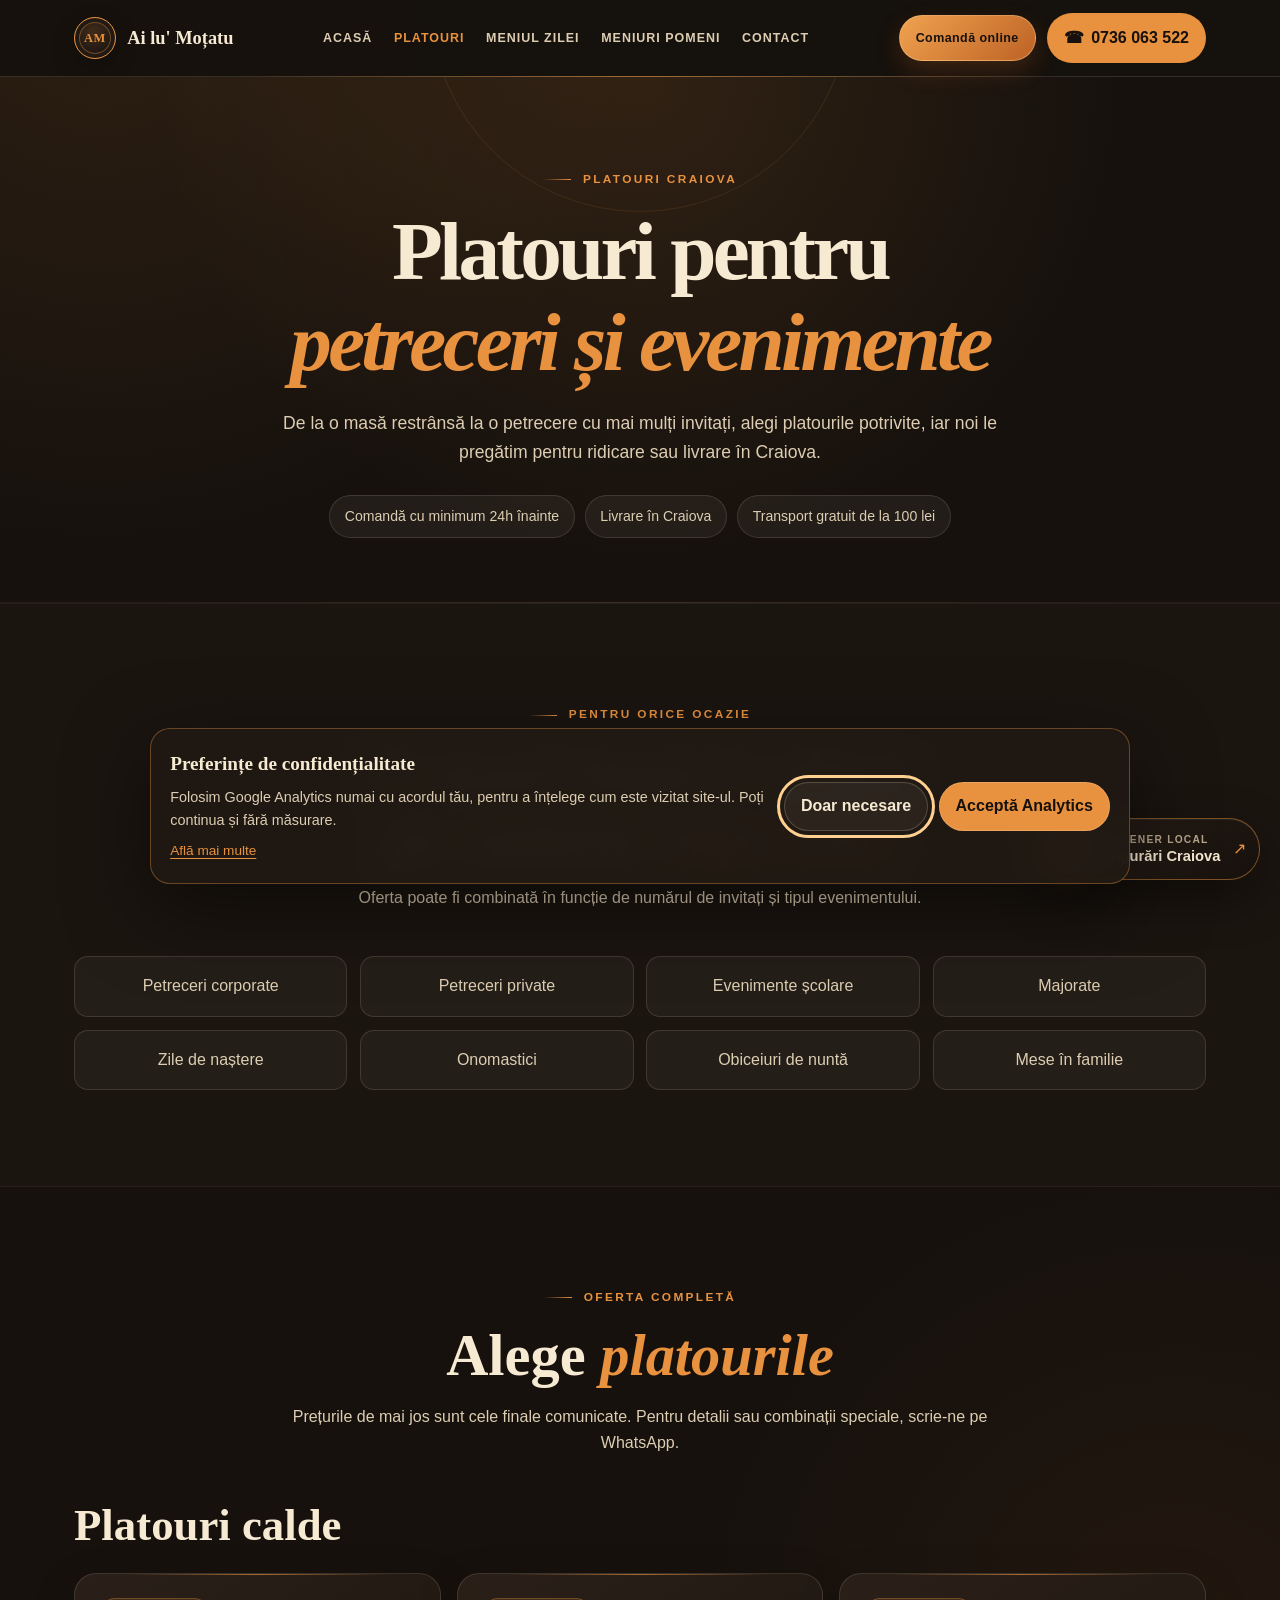
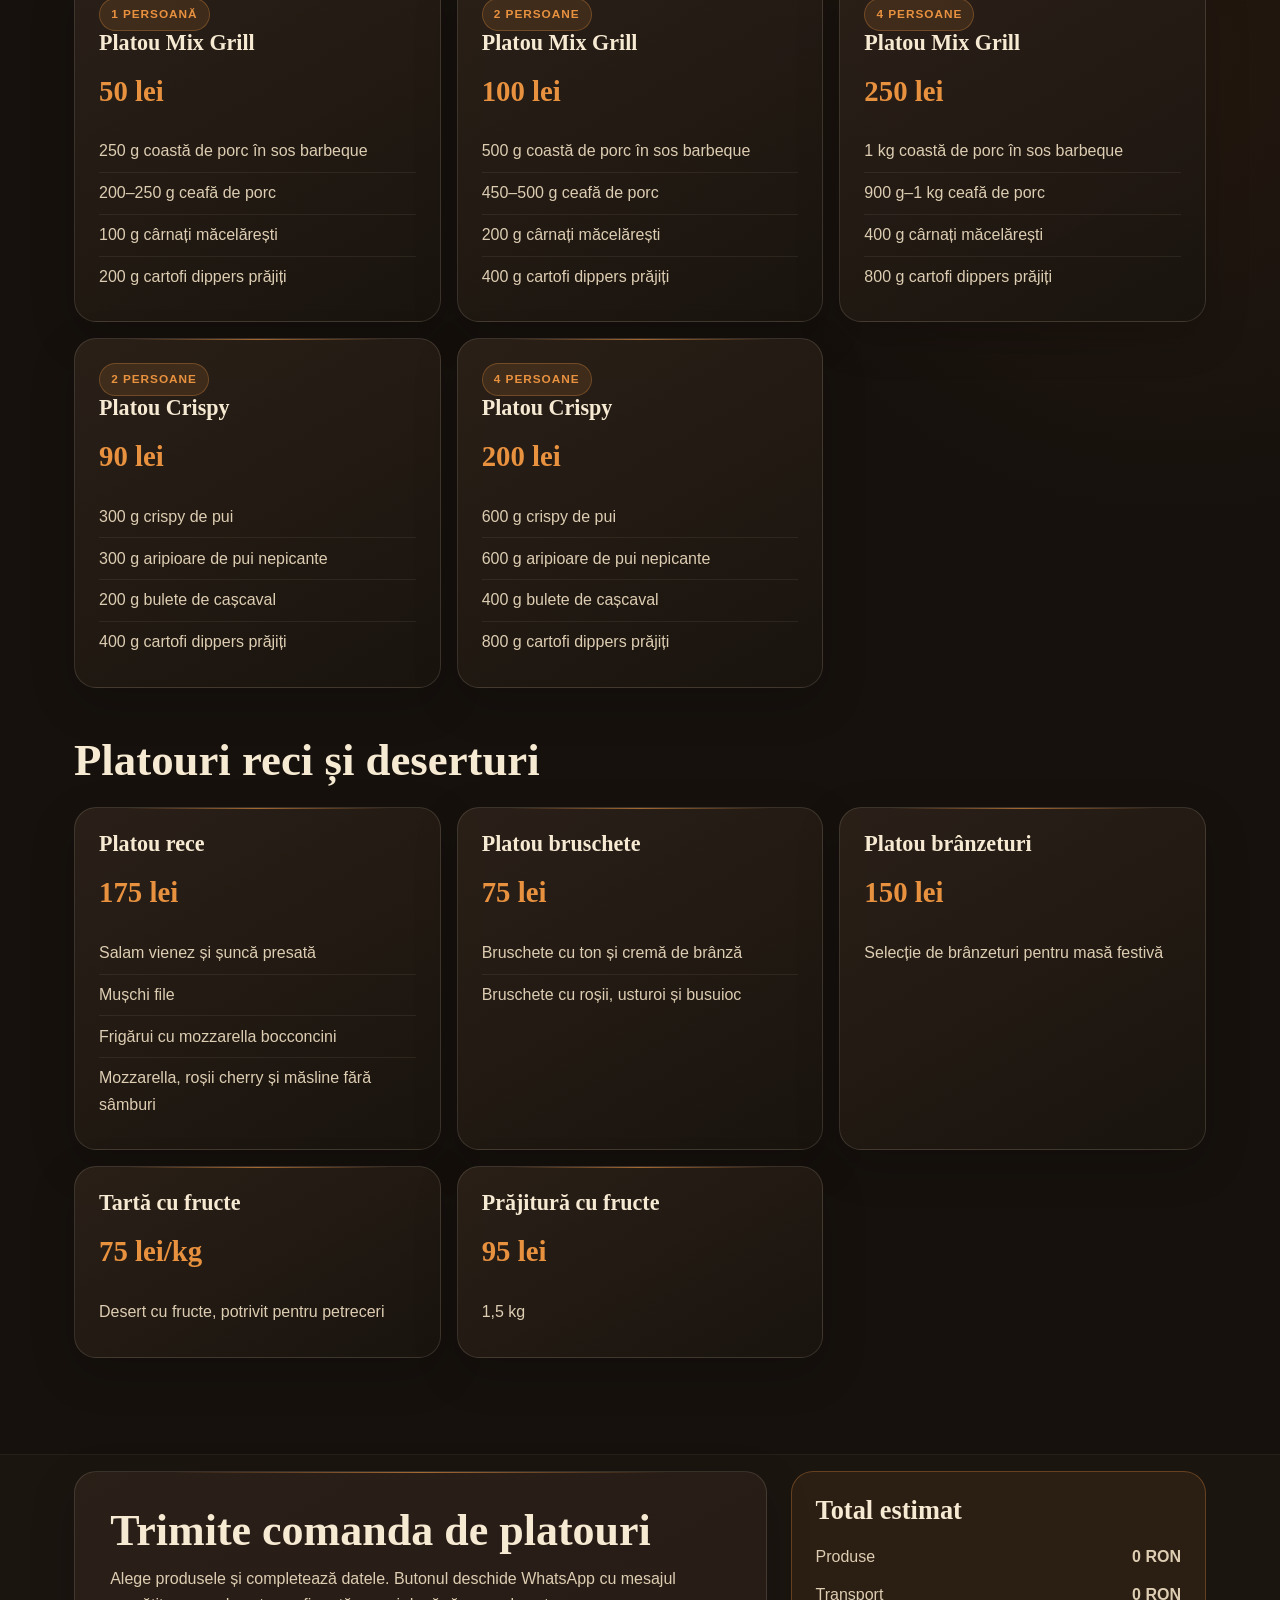
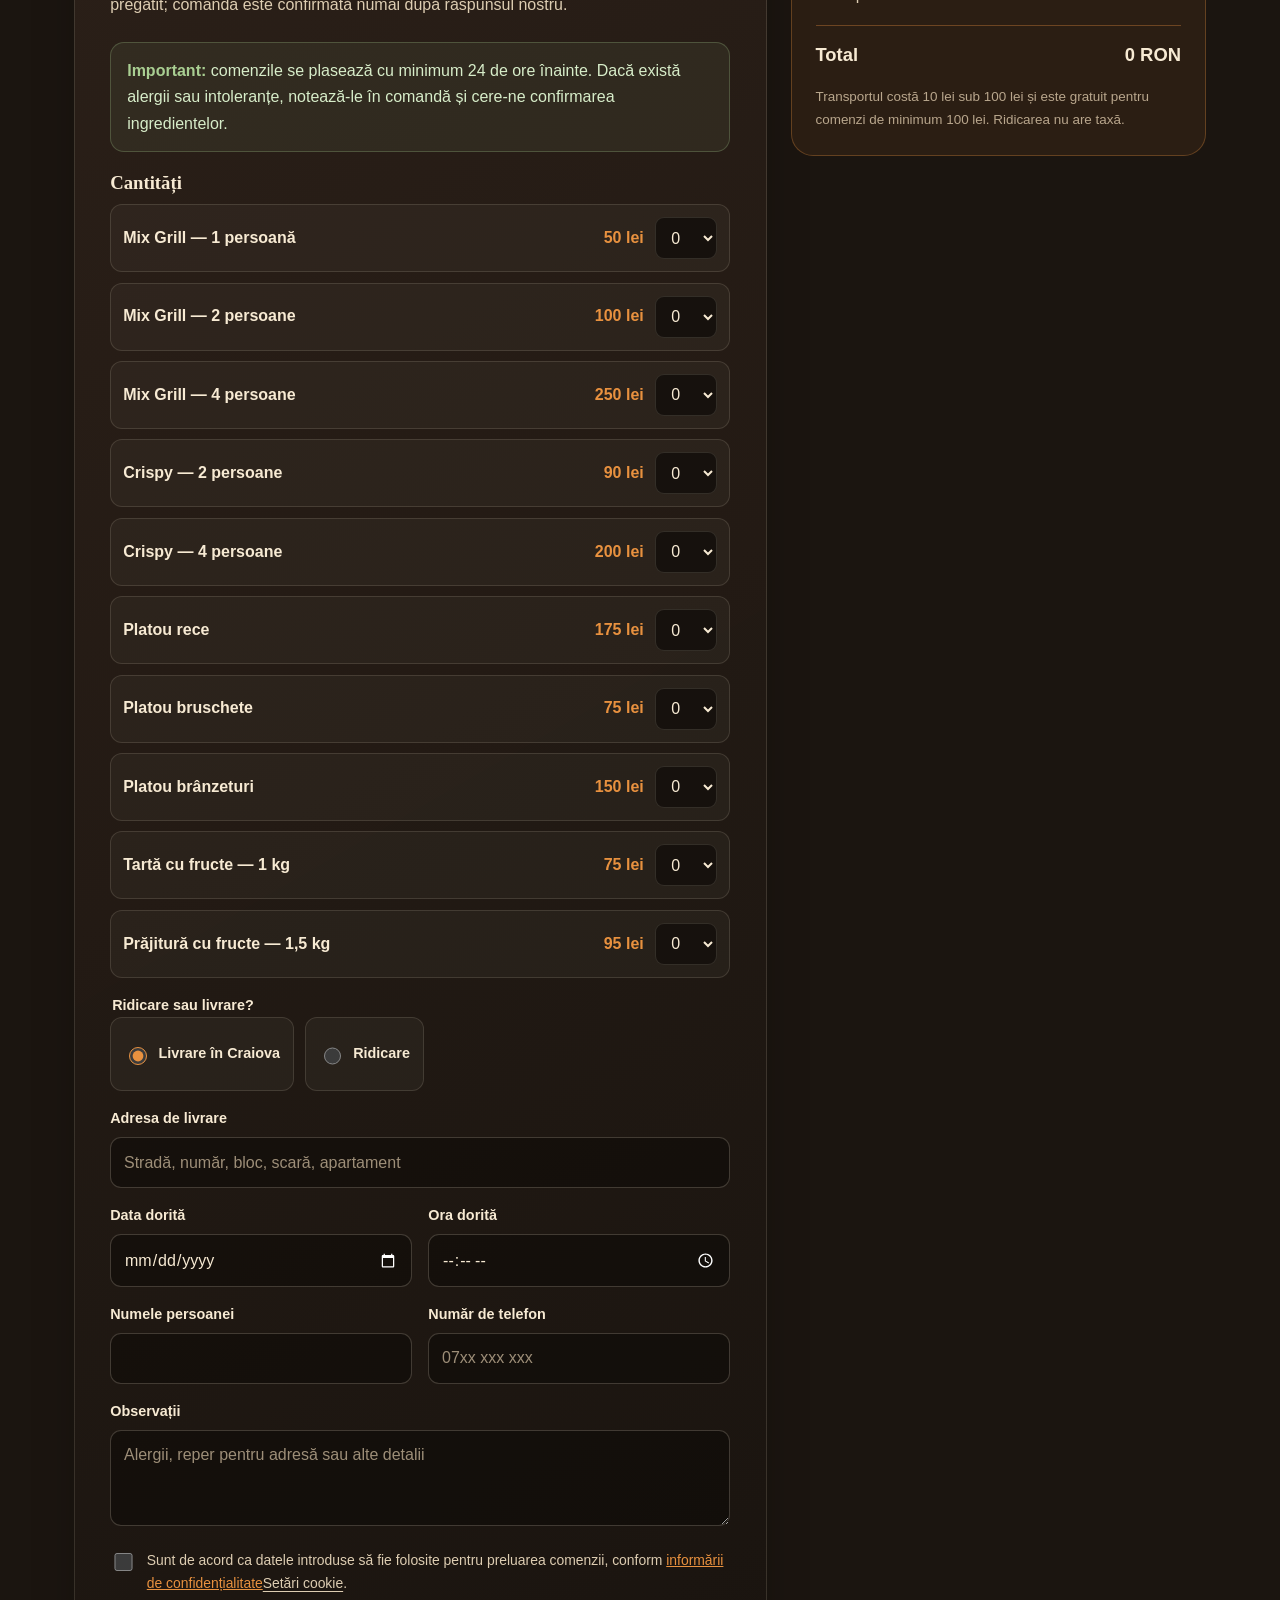
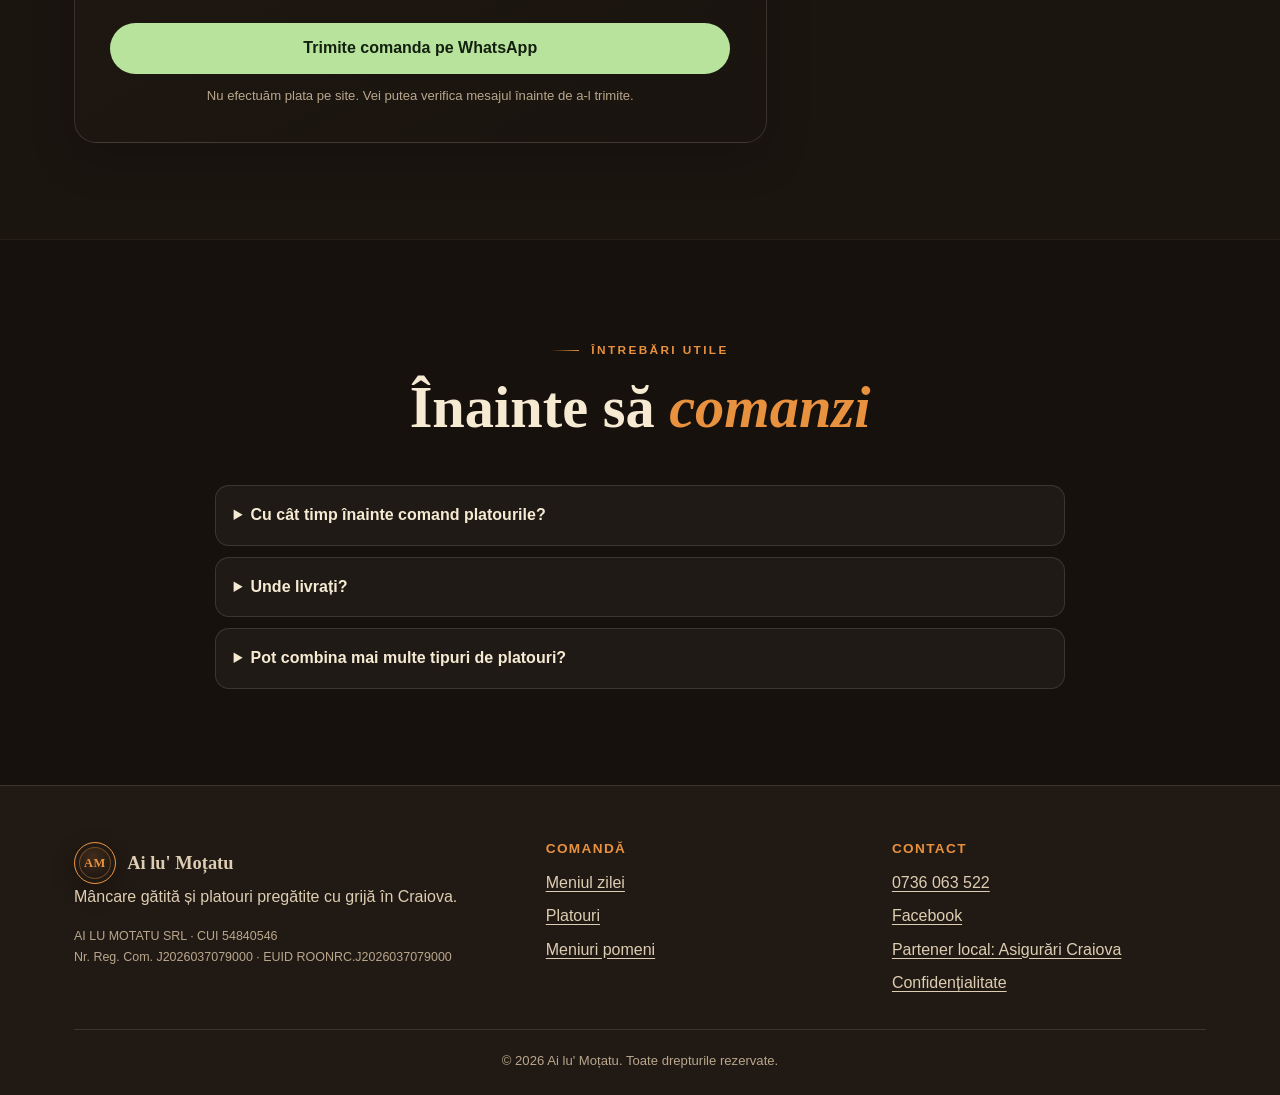
<file: platouri/index.html>
<!doctype html>
<html lang="ro">
<head>
  <meta charset="utf-8">
  <meta name="viewport" content="width=device-width, initial-scale=1, viewport-fit=cover">
  <title>Platouri Craiova pentru petreceri și evenimente | Ai lu' Moțatu</title>
  <meta name="description" content="Comandă platouri în Craiova pentru aniversări, onomastici, majorate și evenimente corporate. Platouri calde, reci și deserturi, cu 24h înainte.">
  <link rel="canonical" href="https://ailumotatu.ro/platouri/">
  <meta property="og:type" content="website">
  <meta property="og:locale" content="ro_RO">
  <meta property="og:site_name" content="Ai lu' Moțatu">
  <meta property="og:title" content="Platouri pentru petreceri și evenimente în Craiova">
  <meta property="og:description" content="Platouri calde, reci și deserturi pentru aniversări, onomastici, majorate sau evenimente corporate.">
  <meta property="og:url" content="https://ailumotatu.ro/platouri/">
  <meta name="twitter:card" content="summary">
  <meta name="theme-color" content="#16110d">
  <meta name="mobile-web-app-capable" content="yes">
  <meta name="apple-mobile-web-app-capable" content="yes">
  <meta name="apple-mobile-web-app-status-bar-style" content="black-translucent">
  <meta name="apple-mobile-web-app-title" content="Ai lu' Moțatu">
  <meta name="format-detection" content="telephone=no">
  <link rel="manifest" href="/site.webmanifest">
  <link rel="icon" href="/favicon.png" type="image/png" sizes="64x64">
  <link rel="icon" href="/icons/icon-192.png" type="image/png" sizes="192x192">
  <link rel="apple-touch-icon" href="/apple-touch-icon.png">
  <link rel="stylesheet" href="/assets/styles.css">
  <meta http-equiv="Content-Security-Policy" content="default-src 'self'; img-src 'self' data: https://*.google-analytics.com https://www.googletagmanager.com; style-src 'self'; script-src 'self' 'unsafe-inline' https://www.googletagmanager.com; connect-src 'self' https://*.google-analytics.com https://*.analytics.google.com https://www.googletagmanager.com; object-src 'none'; base-uri 'self'; frame-src 'none'; upgrade-insecure-requests">
  <script type="application/ld+json">
  {
    "@context": "https://schema.org",
    "@type": "Menu",
    "name": "Platouri Ai lu' Moțatu",
    "url": "https://ailumotatu.ro/platouri/",
    "inLanguage": "ro",
    "hasMenuSection": [
      {"@type":"MenuSection","name":"Platouri calde","hasMenuItem":[
        {"@type":"MenuItem","name":"Platou Mix Grill 1 persoană","offers":{"@type":"Offer","price":"50","priceCurrency":"RON"}},
        {"@type":"MenuItem","name":"Platou Mix Grill 2 persoane","offers":{"@type":"Offer","price":"100","priceCurrency":"RON"}},
        {"@type":"MenuItem","name":"Platou Mix Grill 4 persoane","offers":{"@type":"Offer","price":"250","priceCurrency":"RON"}},
        {"@type":"MenuItem","name":"Platou Crispy 2 persoane","offers":{"@type":"Offer","price":"90","priceCurrency":"RON"}},
        {"@type":"MenuItem","name":"Platou Crispy 4 persoane","offers":{"@type":"Offer","price":"200","priceCurrency":"RON"}}
      ]},
      {"@type":"MenuSection","name":"Platouri reci și deserturi","hasMenuItem":[
        {"@type":"MenuItem","name":"Platou rece","offers":{"@type":"Offer","price":"175","priceCurrency":"RON"}},
        {"@type":"MenuItem","name":"Platou bruschete","offers":{"@type":"Offer","price":"75","priceCurrency":"RON"}},
        {"@type":"MenuItem","name":"Platou brânzeturi","offers":{"@type":"Offer","price":"150","priceCurrency":"RON"}}
      ]}
    ]
  }
  </script>
</head>
<body>
  <a class="skip-link" href="#continut">Sari la conținut</a>
  <header class="site-header">
    <div class="container header-inner">
      <a class="brand" href="/" aria-label="Ai lu' Moțatu — pagina principală"><span class="brand-mark" aria-hidden="true">AM</span><span>Ai lu' Moțatu</span></a>
      <nav class="desktop-nav" aria-label="Navigare principală">
        <a href="/">Acasă</a><a href="/platouri/" aria-current="page">Platouri</a><a href="/meniul-zilei/">Meniul zilei</a><a href="/meniuri-pomeni/">Meniuri pomeni</a><a href="/#contact">Contact</a>
      </nav>
      <div class="header-actions">
        <a class="order-online-link" href="https://ai-lu-motatu.order.dish.co/menus" data-dish-order>Comandă online</a>
        <a class="phone-link" href="tel:+40736063522" aria-label="Sună la 0736 063 522"><span aria-hidden="true">☎</span><span class="phone-label">0736 063 522</span></a>
        <button class="nav-toggle" type="button" aria-expanded="false" aria-controls="meniu-mobil" aria-label="Deschide meniul" data-nav-toggle>☰</button>
      </div>
    </div>
    <div class="mobile-menu" id="meniu-mobil" data-mobile-menu hidden>
      <nav aria-label="Navigare pe mobil"><a href="/">Acasă</a><a href="/platouri/" aria-current="page">Platouri</a><a href="/meniul-zilei/">Meniul zilei</a><a href="/meniuri-pomeni/">Meniuri pomeni</a><a href="/#contact">Contact</a></nav>
    </div>
  </header>

  <main id="continut">
    <section class="page-hero">
      <div class="container">
        <span class="eyebrow">Platouri Craiova</span>
        <h1>Platouri pentru <em>petreceri și evenimente</em></h1>
        <p class="lead">De la o masă restrânsă la o petrecere cu mai mulți invitați, alegi platourile potrivite, iar noi le pregătim pentru ridicare sau livrare în Craiova.</p>
        <div class="facts"><span class="fact">Comandă cu minimum 24h înainte</span><span class="fact">Livrare în Craiova</span><span class="fact">Transport gratuit de la 100 lei</span></div>
      </div>
    </section>

    <section class="section section-alt" aria-labelledby="ocazii-titlu">
      <div class="container">
        <div class="section-heading">
          <span class="eyebrow">Pentru orice ocazie</span>
          <h2 class="section-title" id="ocazii-titlu">O masă bună îi aduce pe oameni <em>împreună</em></h2>
          <p>Oferta poate fi combinată în funcție de numărul de invitați și tipul evenimentului.</p>
        </div>
        <ul class="occasion-grid">
          <li>Petreceri corporate</li><li>Petreceri private</li><li>Evenimente școlare</li><li>Majorate</li><li>Zile de naștere</li><li>Onomastici</li><li>Obiceiuri de nuntă</li><li>Mese în familie</li>
        </ul>
      </div>
    </section>

    <section class="section" aria-labelledby="oferta-titlu">
      <div class="container">
        <div class="section-heading"><span class="eyebrow">Oferta completă</span><h2 class="section-title" id="oferta-titlu">Alege <em>platourile</em></h2><p>Prețurile de mai jos sunt cele finale comunicate. Pentru detalii sau combinații speciale, scrie-ne pe WhatsApp.</p></div>

        <div class="product-group">
          <h2>Platouri calde</h2>
          <div class="product-grid">
            <article class="product-card"><span class="pill">1 persoană</span><h3>Platou Mix Grill</h3><p class="product-price">50 lei</p><ul class="ingredient-list"><li>250 g coastă de porc în sos barbeque</li><li>200–250 g ceafă de porc</li><li>100 g cârnați măcelărești</li><li>200 g cartofi dippers prăjiți</li></ul></article>
            <article class="product-card"><span class="pill">2 persoane</span><h3>Platou Mix Grill</h3><p class="product-price">100 lei</p><ul class="ingredient-list"><li>500 g coastă de porc în sos barbeque</li><li>450–500 g ceafă de porc</li><li>200 g cârnați măcelărești</li><li>400 g cartofi dippers prăjiți</li></ul></article>
            <article class="product-card"><span class="pill">4 persoane</span><h3>Platou Mix Grill</h3><p class="product-price">250 lei</p><ul class="ingredient-list"><li>1 kg coastă de porc în sos barbeque</li><li>900 g–1 kg ceafă de porc</li><li>400 g cârnați măcelărești</li><li>800 g cartofi dippers prăjiți</li></ul></article>
            <article class="product-card"><span class="pill">2 persoane</span><h3>Platou Crispy</h3><p class="product-price">90 lei</p><ul class="ingredient-list"><li>300 g crispy de pui</li><li>300 g aripioare de pui nepicante</li><li>200 g bulete de cașcaval</li><li>400 g cartofi dippers prăjiți</li></ul></article>
            <article class="product-card"><span class="pill">4 persoane</span><h3>Platou Crispy</h3><p class="product-price">200 lei</p><ul class="ingredient-list"><li>600 g crispy de pui</li><li>600 g aripioare de pui nepicante</li><li>400 g bulete de cașcaval</li><li>800 g cartofi dippers prăjiți</li></ul></article>
          </div>
        </div>

        <div class="product-group">
          <h2>Platouri reci și deserturi</h2>
          <div class="product-grid">
            <article class="product-card"><h3>Platou rece</h3><p class="product-price">175 lei</p><ul class="ingredient-list"><li>Salam vienez și șuncă presată</li><li>Mușchi file</li><li>Frigărui cu mozzarella bocconcini</li><li>Mozzarella, roșii cherry și măsline fără sâmburi</li></ul></article>
            <article class="product-card"><h3>Platou bruschete</h3><p class="product-price">75 lei</p><ul class="ingredient-list"><li>Bruschete cu ton și cremă de brânză</li><li>Bruschete cu roșii, usturoi și busuioc</li></ul></article>
            <article class="product-card"><h3>Platou brânzeturi</h3><p class="product-price">150 lei</p><ul class="ingredient-list"><li>Selecție de brânzeturi pentru masă festivă</li></ul></article>
            <article class="product-card"><h3>Tartă cu fructe</h3><p class="product-price">75 lei/kg</p><ul class="ingredient-list"><li>Desert cu fructe, potrivit pentru petreceri</li></ul></article>
            <article class="product-card"><h3>Prăjitură cu fructe</h3><p class="product-price">95 lei</p><ul class="ingredient-list"><li>1,5 kg</li></ul></article>
          </div>
        </div>
      </div>
    </section>

    <section class="section section-alt order-section" id="comanda">
      <div class="container order-layout">
        <div class="order-panel">
          <h2>Trimite comanda de platouri</h2>
          <p class="order-intro">Alege produsele și completează datele. Butonul deschide WhatsApp cu mesajul pregătit; comanda este confirmată numai după răspunsul nostru.</p>
          <div class="notice"><strong>Important:</strong> comenzile se plasează cu minimum 24 de ore înainte. Dacă există alergii sau intoleranțe, notează-le în comandă și cere-ne confirmarea ingredientelor.</div>
          <form id="platters-form" data-order-type="platters">
            <div class="form-grid">
              <div class="product-order-list" aria-labelledby="alege-platouri">
                <h3 id="alege-platouri">Cantități</h3>
                <label class="product-order-row" data-order-item data-name="Platou Mix Grill — 1 persoană" data-price="50"><strong>Mix Grill — 1 persoană</strong><span>50 lei</span><select aria-label="Cantitate Mix Grill pentru 1 persoană"><option value="0">0</option><option value="1">1</option><option value="2">2</option><option value="3">3</option><option value="4">4</option><option value="5">5</option><option value="6">6</option><option value="7">7</option><option value="8">8</option><option value="9">9</option><option value="10">10</option></select></label>
                <label class="product-order-row" data-order-item data-name="Platou Mix Grill — 2 persoane" data-price="100"><strong>Mix Grill — 2 persoane</strong><span>100 lei</span><select aria-label="Cantitate Mix Grill pentru 2 persoane"><option value="0">0</option><option value="1">1</option><option value="2">2</option><option value="3">3</option><option value="4">4</option><option value="5">5</option><option value="6">6</option><option value="7">7</option><option value="8">8</option><option value="9">9</option><option value="10">10</option></select></label>
                <label class="product-order-row" data-order-item data-name="Platou Mix Grill — 4 persoane" data-price="250"><strong>Mix Grill — 4 persoane</strong><span>250 lei</span><select aria-label="Cantitate Mix Grill pentru 4 persoane"><option value="0">0</option><option value="1">1</option><option value="2">2</option><option value="3">3</option><option value="4">4</option><option value="5">5</option><option value="6">6</option><option value="7">7</option><option value="8">8</option><option value="9">9</option><option value="10">10</option></select></label>
                <label class="product-order-row" data-order-item data-name="Platou Crispy — 2 persoane" data-price="90"><strong>Crispy — 2 persoane</strong><span>90 lei</span><select aria-label="Cantitate Crispy pentru 2 persoane"><option value="0">0</option><option value="1">1</option><option value="2">2</option><option value="3">3</option><option value="4">4</option><option value="5">5</option><option value="6">6</option><option value="7">7</option><option value="8">8</option><option value="9">9</option><option value="10">10</option></select></label>
                <label class="product-order-row" data-order-item data-name="Platou Crispy — 4 persoane" data-price="200"><strong>Crispy — 4 persoane</strong><span>200 lei</span><select aria-label="Cantitate Crispy pentru 4 persoane"><option value="0">0</option><option value="1">1</option><option value="2">2</option><option value="3">3</option><option value="4">4</option><option value="5">5</option><option value="6">6</option><option value="7">7</option><option value="8">8</option><option value="9">9</option><option value="10">10</option></select></label>
                <label class="product-order-row" data-order-item data-name="Platou rece" data-price="175"><strong>Platou rece</strong><span>175 lei</span><select aria-label="Cantitate platou rece"><option value="0">0</option><option value="1">1</option><option value="2">2</option><option value="3">3</option><option value="4">4</option><option value="5">5</option><option value="6">6</option><option value="7">7</option><option value="8">8</option><option value="9">9</option><option value="10">10</option></select></label>
                <label class="product-order-row" data-order-item data-name="Platou bruschete" data-price="75"><strong>Platou bruschete</strong><span>75 lei</span><select aria-label="Cantitate platou bruschete"><option value="0">0</option><option value="1">1</option><option value="2">2</option><option value="3">3</option><option value="4">4</option><option value="5">5</option><option value="6">6</option><option value="7">7</option><option value="8">8</option><option value="9">9</option><option value="10">10</option></select></label>
                <label class="product-order-row" data-order-item data-name="Platou brânzeturi" data-price="150"><strong>Platou brânzeturi</strong><span>150 lei</span><select aria-label="Cantitate platou brânzeturi"><option value="0">0</option><option value="1">1</option><option value="2">2</option><option value="3">3</option><option value="4">4</option><option value="5">5</option><option value="6">6</option><option value="7">7</option><option value="8">8</option><option value="9">9</option><option value="10">10</option></select></label>
                <label class="product-order-row" data-order-item data-name="Tartă cu fructe — 1 kg" data-price="75"><strong>Tartă cu fructe — 1 kg</strong><span>75 lei</span><select aria-label="Cantitate tartă cu fructe de 1 kg"><option value="0">0</option><option value="1">1</option><option value="2">2</option><option value="3">3</option><option value="4">4</option><option value="5">5</option><option value="6">6</option><option value="7">7</option><option value="8">8</option><option value="9">9</option><option value="10">10</option></select></label>
                <label class="product-order-row" data-order-item data-name="Prăjitură cu fructe — 1,5 kg" data-price="95"><strong>Prăjitură cu fructe — 1,5 kg</strong><span>95 lei</span><select aria-label="Cantitate prăjitură cu fructe de 1,5 kg"><option value="0">0</option><option value="1">1</option><option value="2">2</option><option value="3">3</option><option value="4">4</option><option value="5">5</option><option value="6">6</option><option value="7">7</option><option value="8">8</option><option value="9">9</option><option value="10">10</option></select></label>
              </div>

              <fieldset class="field field-full" data-fulfillment-group><legend>Ridicare sau livrare?</legend><div class="choice-row"><label class="choice"><input type="radio" name="fulfillment" value="Livrare" checked> Livrare în Craiova</label><label class="choice"><input type="radio" name="fulfillment" value="Ridicare"> Ridicare</label></div></fieldset>
              <div class="field field-full" data-address-wrap><label for="platouri-adresa">Adresa de livrare</label><input id="platouri-adresa" name="address" autocomplete="street-address" placeholder="Stradă, număr, bloc, scară, apartament" required></div>
              <div class="field"><label for="platouri-data">Data dorită</label><input id="platouri-data" name="desiredDate" type="date" data-min-tomorrow required></div>
              <div class="field"><label for="platouri-ora">Ora dorită</label><input id="platouri-ora" name="desiredTime" type="time" required></div>
              <div class="field"><label for="platouri-nume">Numele persoanei</label><input id="platouri-nume" name="customerName" autocomplete="name" required></div>
              <div class="field"><label for="platouri-telefon">Număr de telefon</label><input id="platouri-telefon" name="phone" type="tel" autocomplete="tel" inputmode="tel" minlength="10" maxlength="20" pattern="[0-9+() .-]{10,20}" title="Introdu un număr de telefon valid" placeholder="07xx xxx xxx" required></div>
              <div class="field field-full"><label for="platouri-observatii">Observații</label><textarea id="platouri-observatii" name="notes" placeholder="Alergii, reper pentru adresă sau alte detalii"></textarea></div>
              <div class="consent"><input id="platouri-consimtamant" name="consent" type="checkbox" required><label for="platouri-consimtamant">Sunt de acord ca datele introduse să fie folosite pentru preluarea comenzii, conform <a href="/confidentialitate/" target="_blank" rel="noopener">informării de confidențialitate</a>.</label></div>
              <p class="notice field-full" data-form-error hidden tabindex="-1"></p>
              <div class="form-actions"><button class="button button-whatsapp" type="submit">Trimite comanda pe WhatsApp</button><p class="form-note">Nu efectuăm plata pe site. Vei putea verifica mesajul înainte de a-l trimite.</p></div>
            </div>
          </form>
        </div>
        <aside class="order-summary" data-summary-for="platters-form" aria-label="Rezumatul comenzii" aria-live="polite">
          <div class="summary-box"><h2>Total estimat</h2><div class="summary-lines"><div class="summary-line"><span>Produse</span><strong data-subtotal>0 lei</strong></div><div class="summary-line"><span>Transport</span><strong data-delivery-fee>0 lei</strong></div><div class="summary-line total"><span>Total</span><strong data-total>0 lei</strong></div></div><p class="summary-help">Transportul costă 10 lei sub 100 lei și este gratuit pentru comenzi de minimum 100 lei. Ridicarea nu are taxă.</p></div>
        </aside>
      </div>
    </section>

    <section class="section" aria-labelledby="intrebari-titlu">
      <div class="container"><div class="section-heading"><span class="eyebrow">Întrebări utile</span><h2 class="section-title" id="intrebari-titlu">Înainte să <em>comanzi</em></h2></div><div class="faq-list"><details><summary>Cu cât timp înainte comand platourile?</summary><p>Comanda trebuie trimisă cu minimum 24 de ore înainte de data dorită.</p></details><details><summary>Unde livrați?</summary><p>Livrăm în Craiova. Pentru comenzile sub 100 lei se percepe o taxă de transport de 10 lei; de la 100 lei transportul este gratuit.</p></details><details><summary>Pot combina mai multe tipuri de platouri?</summary><p>Da. Formularul permite alegerea mai multor produse și calculează totalul estimat.</p></details></div></div>
    </section>
  </main>

  <footer class="site-footer"><div class="container"><div class="footer-grid"><div><a class="brand" href="/"><span class="brand-mark" aria-hidden="true">AM</span><span>Ai lu' Moțatu</span></a><p>Mâncare gătită și platouri pregătite cu grijă în Craiova.</p><p class="company-details">AI LU MOTATU SRL · CUI 54840546<br>Nr. Reg. Com. J2026037079000 · EUID ROONRC.J2026037079000</p></div><div><h2>Comandă</h2><div class="footer-links"><a href="/meniul-zilei/">Meniul zilei</a><a href="/platouri/">Platouri</a><a href="/meniuri-pomeni/">Meniuri pomeni</a></div></div><div><h2>Contact</h2><div class="footer-links"><a href="tel:+40736063522">0736 063 522</a><a href="https://www.facebook.com/profile.php?id=61590221382159" target="_blank" rel="noopener noreferrer">Facebook</a><a href="https://asiguraricraiova.ro/" target="_blank" rel="noopener">Partener local: Asigurări Craiova</a><a href="/confidentialitate/">Confidențialitate</a></div></div></div><div class="footer-bottom">© <span data-current-year>2026</span> Ai lu' Moțatu. Toate drepturile rezervate.</div></div></footer>
  <a class="partner-float" href="https://asiguraricraiova.ro/" target="_blank" rel="noopener" aria-label="Vizitează partenerul Asigurări Craiova; se deschide într-o filă nouă"><span class="partner-float__mark" aria-hidden="true"><svg viewBox="0 0 24 24" fill="none" stroke="currentColor" stroke-width="1.8" stroke-linecap="round" stroke-linejoin="round"><path d="M12 3 5.5 5.7v5.1c0 4.3 2.6 8.1 6.5 10.2 3.9-2.1 6.5-5.9 6.5-10.2V5.7L12 3Z"/><path d="m9.2 12 1.8 1.8 3.9-4"/></svg></span><span class="partner-float__copy"><small>Partener local</small><strong>Asigurări Craiova</strong></span><span class="partner-float__arrow" aria-hidden="true">↗</span></a>
  <nav class="mobile-quick-actions" aria-label="Acțiuni rapide"><a class="quick-call" href="tel:+40736063522">Sună</a><a class="quick-whatsapp" href="https://wa.me/40736063522" target="_blank" rel="noopener noreferrer">WhatsApp</a><a class="quick-order" href="https://ai-lu-motatu.order.dish.co/menus" data-dish-order>Comandă <span class="quick-order-extra">online</span></a></nav>
  <script src="/assets/site.js" defer></script>
  <script src="/assets/orders.js" defer></script>
  <script src="/assets/analytics.js" defer></script>
</body>
</html>
</file>
<file: assets/styles.css>
:root {
  --ink: #16110d;
  --ink-2: #211913;
  --ink-3: #2c2119;
  --cream: #f7ead3;
  --cream-soft: #ddcdb2;
  --muted: #b9a78d;
  --fire: #e8913f;
  --fire-dark: #bd6225;
  --line: rgba(247, 234, 211, 0.13);
  --panel: rgba(38, 29, 22, 0.82);
  --success: #a9cf92;
  --danger: #ffb4a6;
  --shadow: 0 24px 70px rgba(0, 0, 0, 0.34);
  --radius: 22px;
  --max: 1180px;
  --safe-top: env(safe-area-inset-top, 0px);
  --safe-right: env(safe-area-inset-right, 0px);
  --safe-bottom: env(safe-area-inset-bottom, 0px);
  --safe-left: env(safe-area-inset-left, 0px);
}

*,
*::before,
*::after {
  box-sizing: border-box;
}

html {
  scroll-behavior: smooth;
  scroll-padding-top: 92px;
  color-scheme: dark;
}

body {
  margin: 0;
  background:
    radial-gradient(circle at 8% 0%, rgba(232, 145, 63, 0.11), transparent 34rem),
    radial-gradient(circle at 92% 28%, rgba(189, 98, 37, 0.08), transparent 30rem),
    var(--ink);
  color: var(--cream);
  font-family: "Segoe UI", "Trebuchet MS", Arial, sans-serif;
  font-size: 1rem;
  line-height: 1.65;
  min-height: 100vh;
  overflow-x: clip;
}

body.menu-open {
  overflow: hidden;
}

img {
  display: block;
  height: auto;
  max-width: 100%;
}

a {
  color: inherit;
}

button,
input,
select,
textarea {
  font: inherit;
}

button,
select {
  cursor: pointer;
}

h1,
h2,
h3,
h4 {
  font-family: Georgia, "Times New Roman", serif;
  line-height: 1.1;
  margin: 0;
}

p {
  margin: 0;
}

:focus-visible {
  outline: 3px solid #ffd090;
  outline-offset: 4px;
}

.skip-link {
  background: var(--cream);
  color: var(--ink);
  font-weight: 800;
  left: 1rem;
  padding: 0.8rem 1rem;
  position: fixed;
  top: -6rem;
  z-index: 1000;
}

.skip-link:focus {
  top: 1rem;
}

.container {
  margin: 0 auto;
  max-width: var(--max);
  padding: 0 1.5rem;
  width: 100%;
}

.site-header {
  backdrop-filter: blur(18px);
  background: rgba(22, 17, 13, 0.94);
  border-bottom: 1px solid var(--line);
  position: sticky;
  top: 0;
  z-index: 100;
}

.header-inner {
  align-items: center;
  display: flex;
  gap: 1.5rem;
  justify-content: space-between;
  min-height: 76px;
}

.brand {
  align-items: center;
  display: inline-flex;
  font-family: Georgia, "Times New Roman", serif;
  font-size: 1.15rem;
  font-weight: 700;
  gap: 0.7rem;
  text-decoration: none;
  white-space: nowrap;
}

.brand-mark {
  align-items: center;
  border: 1.5px solid var(--fire);
  border-radius: 50%;
  color: var(--fire);
  display: inline-flex;
  font-size: 0.78rem;
  height: 42px;
  justify-content: center;
  letter-spacing: 0.04em;
  width: 42px;
}

.desktop-nav {
  align-items: center;
  display: flex;
  gap: 1.35rem;
}

.desktop-nav a {
  color: var(--cream-soft);
  font-size: 0.78rem;
  font-weight: 700;
  letter-spacing: 0.08em;
  padding: 0.65rem 0;
  text-decoration: none;
  text-transform: uppercase;
}

.desktop-nav a:hover,
.desktop-nav a[aria-current="page"] {
  color: var(--fire);
}

.header-actions {
  align-items: center;
  display: flex;
  gap: 0.7rem;
}

.order-online-link {
  align-items: center;
  background: linear-gradient(135deg, #f0a24f, var(--fire-dark));
  border: 1px solid rgba(255, 208, 144, 0.42);
  border-radius: 999px;
  box-shadow: 0 10px 24px rgba(189, 98, 37, 0.24);
  color: var(--ink);
  display: inline-flex;
  font-size: 0.78rem;
  font-weight: 900;
  justify-content: center;
  letter-spacing: 0.035em;
  min-height: 46px;
  padding: 0.65rem 1rem;
  text-decoration: none;
  white-space: nowrap;
}

.order-online-link:hover {
  background: #f0a24f;
}

.phone-link,
.nav-toggle {
  align-items: center;
  border: 1px solid rgba(232, 145, 63, 0.38);
  border-radius: 999px;
  display: inline-flex;
  justify-content: center;
  min-height: 46px;
}

.phone-link {
  background: var(--fire);
  color: var(--ink);
  font-weight: 800;
  gap: 0.45rem;
  padding: 0.65rem 1rem;
  text-decoration: none;
}

.nav-toggle {
  background: rgba(247, 234, 211, 0.06);
  color: var(--cream);
  display: none;
  font-size: 1.35rem;
  width: 46px;
}

.mobile-menu {
  background: var(--ink-2);
  border-bottom: 1px solid var(--line);
  box-shadow: var(--shadow);
  left: 0;
  padding: 1rem 1.5rem 1.4rem;
  position: absolute;
  right: 0;
  top: 100%;
}

.mobile-menu[hidden] {
  display: none;
}

.mobile-menu nav {
  display: grid;
}

.mobile-menu a {
  border-bottom: 1px solid var(--line);
  color: var(--cream-soft);
  font-weight: 700;
  padding: 0.9rem 0;
  text-decoration: none;
}

.mobile-menu a:last-child {
  border-bottom: 0;
}

.eyebrow {
  color: var(--fire);
  display: inline-block;
  font-size: 0.74rem;
  font-weight: 800;
  letter-spacing: 0.2em;
  margin-bottom: 1rem;
  text-transform: uppercase;
}

.hero {
  align-items: center;
  display: flex;
  min-height: min(780px, calc(100vh - 76px));
  overflow: hidden;
  padding: 5rem 0;
}

.hero-grid {
  align-items: center;
  display: grid;
  gap: 4rem;
  grid-template-columns: 1.05fr 0.95fr;
}

.hero h1,
.page-hero h1 {
  font-size: clamp(2.75rem, 6.5vw, 5.5rem);
  letter-spacing: -0.045em;
}

.hero h1 em,
.page-hero h1 em,
.section-title em {
  color: var(--fire);
  font-style: italic;
}

.hero-copy {
  color: var(--cream-soft);
  font-size: clamp(1.02rem, 2vw, 1.2rem);
  margin-top: 1.25rem;
  max-width: 42rem;
}

.button-row {
  display: flex;
  flex-wrap: wrap;
  gap: 0.85rem;
  margin-top: 2rem;
}

.button {
  align-items: center;
  border: 1px solid transparent;
  border-radius: 999px;
  display: inline-flex;
  font-weight: 800;
  gap: 0.5rem;
  justify-content: center;
  min-height: 50px;
  padding: 0.75rem 1.35rem;
  text-align: center;
  text-decoration: none;
  transition: transform 180ms ease, background 180ms ease, border-color 180ms ease;
}

.button:hover {
  transform: translateY(-2px);
}

.button-primary {
  background: var(--fire);
  color: var(--ink);
}

.button-secondary {
  background: rgba(247, 234, 211, 0.05);
  border-color: rgba(247, 234, 211, 0.28);
  color: var(--cream);
}

.button-whatsapp {
  background: #b8e39d;
  color: #13200f;
}

.order-platform-note {
  color: var(--muted);
  font-size: 0.88rem;
  margin-top: 0.85rem;
}

.page-order-actions {
  align-items: center;
  justify-content: center;
  margin-top: 1.6rem;
}

.page-order-actions .order-platform-note {
  margin: 0;
  max-width: 340px;
  text-align: left;
}

.hero-badge {
  align-items: center;
  aspect-ratio: 1;
  background:
    radial-gradient(circle at 50% 42%, rgba(232, 145, 63, 0.17), transparent 48%),
    var(--ink-2);
  border: 1px solid rgba(232, 145, 63, 0.35);
  border-radius: 50%;
  box-shadow: var(--shadow), inset 0 0 0 18px var(--ink-2), inset 0 0 0 19px rgba(232, 145, 63, 0.22);
  display: flex;
  flex-direction: column;
  justify-content: center;
  margin: auto;
  max-width: 420px;
  padding: 3rem;
  text-align: center;
  width: 100%;
}

.hero-badge strong {
  font-family: Georgia, "Times New Roman", serif;
  font-size: clamp(2.5rem, 6vw, 4.6rem);
  font-style: italic;
  line-height: 0.95;
}

.hero-badge span {
  color: var(--fire);
  font-size: 0.73rem;
  font-weight: 800;
  letter-spacing: 0.22em;
  margin-top: 1.25rem;
  text-transform: uppercase;
}

.trust-strip {
  background: var(--fire);
  color: var(--ink);
  padding: 0.9rem 0;
}

.trust-list {
  display: flex;
  flex-wrap: wrap;
  font-family: Georgia, "Times New Roman", serif;
  font-weight: 700;
  gap: 0.45rem 1.5rem;
  justify-content: center;
  list-style: none;
  margin: 0;
  padding: 0;
}

.section {
  padding: 6rem 0;
}

.section-alt {
  background: rgba(33, 25, 19, 0.54);
  border-bottom: 1px solid rgba(247, 234, 211, 0.05);
  border-top: 1px solid rgba(247, 234, 211, 0.05);
}

.section-heading {
  margin: 0 auto 2.8rem;
  max-width: 760px;
  text-align: center;
}

.section-title {
  font-size: clamp(2.15rem, 5vw, 3.65rem);
}

.section-heading p {
  color: var(--cream-soft);
  margin-top: 1rem;
}

.card-grid {
  display: grid;
  gap: 1.25rem;
  grid-template-columns: repeat(3, minmax(0, 1fr));
}

.card,
.info-panel,
.product-card,
.order-panel,
.policy-card {
  background: linear-gradient(150deg, rgba(44, 33, 25, 0.92), rgba(26, 20, 15, 0.94));
  border: 1px solid var(--line);
  border-radius: var(--radius);
  box-shadow: 0 15px 45px rgba(0, 0, 0, 0.18);
}

.card {
  display: flex;
  flex-direction: column;
  min-height: 100%;
  padding: 2rem;
}

.card-tag,
.pill {
  align-self: flex-start;
  background: rgba(232, 145, 63, 0.12);
  border: 1px solid rgba(232, 145, 63, 0.3);
  border-radius: 999px;
  color: var(--fire);
  display: inline-flex;
  font-size: 0.74rem;
  font-weight: 800;
  letter-spacing: 0.08em;
  padding: 0.35rem 0.7rem;
  text-transform: uppercase;
}

.card h3 {
  font-size: 1.65rem;
  margin-top: 1.2rem;
}

.card p {
  color: var(--cream-soft);
  margin: 0.8rem 0 1.4rem;
}

.card .text-link {
  color: var(--fire);
  font-weight: 800;
  margin-top: auto;
  text-decoration-thickness: 1px;
  text-underline-offset: 0.25rem;
}

.menu-feature {
  align-items: center;
  display: grid;
  gap: 2.5rem;
  grid-template-columns: 1fr 0.9fr;
}

.info-panel {
  padding: clamp(1.5rem, 4vw, 3rem);
}

.info-panel h2 {
  font-size: clamp(2rem, 4.5vw, 3.4rem);
}

.info-panel p {
  color: var(--cream-soft);
  margin-top: 1rem;
}

.feature-list {
  display: grid;
  gap: 0.7rem;
  list-style: none;
  margin: 1.5rem 0 0;
  padding: 0;
}

.feature-list li {
  color: var(--cream-soft);
  padding-left: 1.5rem;
  position: relative;
}

.feature-list li::before {
  color: var(--fire);
  content: "✓";
  font-weight: 900;
  left: 0;
  position: absolute;
}

.image-frame {
  aspect-ratio: 4 / 3;
  border: 1px solid var(--line);
  border-radius: var(--radius);
  box-shadow: var(--shadow);
  overflow: hidden;
}

.image-frame img {
  height: 100%;
  object-fit: cover;
  width: 100%;
}

.gallery-grid {
  display: grid;
  gap: 1rem;
  grid-template-columns: repeat(4, minmax(0, 1fr));
}

.gallery-grid img {
  aspect-ratio: 1;
  border-radius: 16px;
  object-fit: cover;
  width: 100%;
}

.location-grid {
  align-items: stretch;
  display: grid;
  gap: 1.5rem;
  grid-template-columns: 1fr 1fr;
}

.location-actions {
  display: flex;
  flex-wrap: wrap;
  gap: 0.75rem;
  margin-top: 1.5rem;
}

.map-card {
  align-items: center;
  background:
    linear-gradient(rgba(22, 17, 13, 0.6), rgba(22, 17, 13, 0.7)),
    radial-gradient(circle at 70% 30%, rgba(232, 145, 63, 0.35), transparent 36%),
    var(--ink-3);
  border: 1px solid var(--line);
  border-radius: var(--radius);
  display: flex;
  justify-content: center;
  min-height: 280px;
  padding: 2rem;
  text-align: center;
}

.page-hero {
  padding: 5.5rem 0 4rem;
  text-align: center;
}

.page-hero .lead {
  color: var(--cream-soft);
  font-size: 1.1rem;
  margin: 1.25rem auto 0;
  max-width: 760px;
}

.facts {
  display: flex;
  flex-wrap: wrap;
  gap: 0.65rem;
  justify-content: center;
  margin-top: 1.8rem;
}

.fact {
  background: rgba(247, 234, 211, 0.055);
  border: 1px solid var(--line);
  border-radius: 999px;
  color: var(--cream-soft);
  font-size: 0.88rem;
  padding: 0.55rem 0.9rem;
}

.occasion-grid {
  display: grid;
  gap: 0.8rem;
  grid-template-columns: repeat(4, minmax(0, 1fr));
  list-style: none;
  margin: 0;
  padding: 0;
}

.occasion-grid li {
  background: rgba(247, 234, 211, 0.045);
  border: 1px solid var(--line);
  border-radius: 14px;
  color: var(--cream-soft);
  padding: 1rem;
  text-align: center;
}

.product-group + .product-group {
  margin-top: 3rem;
}

.product-group h2 {
  font-size: clamp(1.9rem, 4vw, 2.8rem);
  margin-bottom: 1.4rem;
}

.product-grid {
  display: grid;
  gap: 1rem;
  grid-template-columns: repeat(3, minmax(0, 1fr));
}

.product-card {
  display: flex;
  flex-direction: column;
  padding: 1.5rem;
}

.product-card h3 {
  font-size: 1.38rem;
}

.product-price {
  color: var(--fire);
  font-family: Georgia, "Times New Roman", serif;
  font-size: 1.8rem;
  font-weight: 700;
  margin-top: 0.8rem;
}

.ingredient-list {
  color: var(--cream-soft);
  list-style: none;
  margin: 1rem 0 0;
  padding: 0;
}

.ingredient-list li {
  border-top: 1px solid rgba(247, 234, 211, 0.07);
  padding: 0.45rem 0;
}

.ingredient-list li:first-child {
  border-top: 0;
}

.order-section {
  padding-top: 1rem;
}

.order-layout {
  align-items: start;
  display: grid;
  gap: 1.5rem;
  grid-template-columns: minmax(0, 1.25fr) minmax(280px, 0.75fr);
}

.order-panel {
  padding: clamp(1.25rem, 4vw, 2.2rem);
}

.order-panel h2 {
  font-size: clamp(1.8rem, 4vw, 2.75rem);
  margin-bottom: 0.65rem;
}

.order-intro {
  color: var(--cream-soft);
  margin-bottom: 1.5rem;
}

.form-grid {
  display: grid;
  gap: 1rem;
  grid-template-columns: repeat(2, minmax(0, 1fr));
}

.field {
  display: grid;
  gap: 0.4rem;
  min-width: 0;
}

fieldset.field {
  border: 0;
  margin: 0;
  padding: 0;
}

.field-full {
  grid-column: 1 / -1;
}

.field label,
.field legend {
  color: var(--cream);
  font-size: 0.9rem;
  font-weight: 750;
}

.field input,
.field select,
.field textarea {
  background: rgba(10, 8, 6, 0.45);
  border: 1px solid rgba(247, 234, 211, 0.2);
  border-radius: 11px;
  color: var(--cream);
  min-height: 48px;
  padding: 0.7rem 0.8rem;
  width: 100%;
}

.field textarea {
  min-height: 96px;
  resize: vertical;
}

.field input::placeholder,
.field textarea::placeholder {
  color: #9d8e78;
}

.choice-row {
  display: flex;
  flex-wrap: wrap;
  gap: 0.7rem;
}

.choice {
  align-items: center;
  background: rgba(247, 234, 211, 0.04);
  border: 1px solid var(--line);
  border-radius: 12px;
  display: flex;
  gap: 0.55rem;
  min-height: 48px;
  padding: 0.65rem 0.8rem;
}

.choice input {
  accent-color: var(--fire);
  height: 1.1rem;
  width: 1.1rem;
}

.product-order-list {
  display: grid;
  gap: 0.65rem;
  grid-column: 1 / -1;
}

.product-order-row {
  align-items: center;
  background: rgba(247, 234, 211, 0.035);
  border: 1px solid var(--line);
  border-radius: 12px;
  display: grid;
  gap: 0.7rem;
  grid-template-columns: 1fr auto auto;
  padding: 0.75rem;
}

.product-order-row strong {
  display: block;
}

.product-order-row span {
  color: var(--fire);
  font-weight: 800;
  white-space: nowrap;
}

.product-order-row select {
  background: var(--ink);
  border: 1px solid var(--line);
  border-radius: 9px;
  color: var(--cream);
  min-height: 42px;
  padding: 0.4rem 0.7rem;
}

.consent {
  align-items: flex-start;
  display: flex;
  gap: 0.7rem;
  grid-column: 1 / -1;
  margin-top: 0.4rem;
}

.consent input {
  accent-color: var(--fire);
  flex: 0 0 auto;
  height: 1.15rem;
  margin-top: 0.28rem;
  width: 1.15rem;
}

.consent label {
  color: var(--cream-soft);
  font-size: 0.87rem;
}

.consent a {
  color: var(--fire);
}

.form-actions {
  display: grid;
  gap: 0.7rem;
  grid-column: 1 / -1;
  margin-top: 0.8rem;
}

.form-actions .button {
  border: 0;
  width: 100%;
}

.form-note {
  color: var(--muted);
  font-size: 0.82rem;
  text-align: center;
}

.order-summary {
  position: sticky;
  top: 98px;
}

.summary-box {
  background: rgba(232, 145, 63, 0.08);
  border: 1px solid rgba(232, 145, 63, 0.3);
  border-radius: var(--radius);
  padding: 1.5rem;
}

.summary-box h2 {
  font-size: 1.65rem;
}

.summary-lines {
  display: grid;
  gap: 0.7rem;
  margin-top: 1.2rem;
}

.summary-line {
  align-items: center;
  color: var(--cream-soft);
  display: flex;
  justify-content: space-between;
}

.summary-line.total {
  border-top: 1px solid rgba(232, 145, 63, 0.35);
  color: var(--cream);
  font-size: 1.15rem;
  font-weight: 850;
  margin-top: 0.35rem;
  padding-top: 0.9rem;
}

.summary-help {
  color: var(--muted);
  font-size: 0.84rem;
  margin-top: 1rem;
}

.notice {
  background: rgba(169, 207, 146, 0.08);
  border: 1px solid rgba(169, 207, 146, 0.25);
  border-radius: 14px;
  color: #d7edc9;
  margin-bottom: 1.3rem;
  padding: 0.9rem 1rem;
}

.notice strong {
  color: var(--success);
}

.facebook-callout {
  align-items: center;
  background: linear-gradient(135deg, rgba(43, 103, 198, 0.22), rgba(33, 25, 19, 0.8));
  border: 1px solid rgba(100, 149, 237, 0.35);
  border-radius: var(--radius);
  display: flex;
  gap: 1rem;
  justify-content: space-between;
  margin-bottom: 1.5rem;
  padding: 1.2rem;
}

.facebook-callout p {
  color: var(--cream-soft);
  margin-top: 0.25rem;
}

.faq-list {
  display: grid;
  gap: 0.7rem;
  margin: 0 auto;
  max-width: 850px;
}

.faq-list details {
  background: rgba(247, 234, 211, 0.04);
  border: 1px solid var(--line);
  border-radius: 14px;
  padding: 1rem 1.1rem;
}

.faq-list summary {
  cursor: pointer;
  font-weight: 800;
}

.faq-list p {
  color: var(--cream-soft);
  margin-top: 0.75rem;
}

.policy-content {
  margin: 0 auto;
  max-width: 900px;
}

.policy-card {
  padding: clamp(1.4rem, 4vw, 2.5rem);
}

.policy-card h2 {
  font-size: 1.65rem;
  margin: 2rem 0 0.65rem;
}

.policy-card h2:first-child {
  margin-top: 0;
}

.policy-card p,
.policy-card li {
  color: var(--cream-soft);
}

.cta-band {
  background: radial-gradient(circle at 50% 50%, rgba(232, 145, 63, 0.18), transparent 58%);
  padding: 6rem 0;
  text-align: center;
}

.cta-band h2 {
  font-size: clamp(2.2rem, 5vw, 4rem);
}

.cta-band p {
  color: var(--cream-soft);
  margin: 1rem auto 0;
  max-width: 620px;
}

.cta-band .button-row {
  justify-content: center;
}

.site-footer {
  background: var(--ink-2);
  border-top: 1px solid var(--line);
  padding: 3.5rem 0 1.5rem;
}

.footer-grid {
  display: grid;
  gap: 2rem;
  grid-template-columns: 1.4fr 1fr 1fr;
}

.footer-grid h2 {
  color: var(--fire);
  font-family: "Segoe UI", Arial, sans-serif;
  font-size: 0.85rem;
  letter-spacing: 0.1em;
  margin-bottom: 0.8rem;
  text-transform: uppercase;
}

.footer-grid p,
.footer-grid a {
  color: var(--cream-soft);
}

.footer-grid .company-details {
  color: var(--muted);
  font-size: 0.78rem;
  line-height: 1.65;
  margin-top: 1rem;
}

.footer-links {
  display: grid;
  gap: 0.45rem;
}

.footer-links a {
  text-underline-offset: 0.2rem;
}

.footer-bottom {
  border-top: 1px solid var(--line);
  color: var(--muted);
  font-size: 0.82rem;
  margin-top: 2rem;
  padding-top: 1.25rem;
  text-align: center;
}

.sr-only {
  border: 0;
  clip: rect(0 0 0 0);
  height: 1px;
  margin: -1px;
  overflow: hidden;
  padding: 0;
  position: absolute;
  white-space: nowrap;
  width: 1px;
}

.narrow-center {
  margin: 0 auto;
  max-width: 760px;
  text-align: center;
}

.narrow-center .hero-copy {
  margin-left: auto;
  margin-right: auto;
}

.button-row-center {
  justify-content: center;
}

[hidden] {
  display: none !important;
}

@media (max-width: 980px) {
  .desktop-nav {
    display: none;
  }

  .order-online-link {
    display: none;
  }

  .nav-toggle {
    display: inline-flex;
  }

  .hero-grid,
  .menu-feature,
  .location-grid,
  .order-layout {
    grid-template-columns: 1fr;
  }

  .hero {
    min-height: auto;
  }

  .hero-badge {
    max-width: 360px;
  }

  .card-grid,
  .product-grid {
    grid-template-columns: repeat(2, minmax(0, 1fr));
  }

  .gallery-grid,
  .occasion-grid {
    grid-template-columns: repeat(2, minmax(0, 1fr));
  }

  .order-summary {
    position: static;
  }
}

@media (max-width: 680px) {
  .container {
    padding: 0 1rem;
  }

  .header-inner {
    min-height: 68px;
  }

  .brand {
    font-size: 1.02rem;
  }

  .brand-mark {
    height: 38px;
    width: 38px;
  }

  .phone-label {
    clip: rect(0 0 0 0);
    height: 1px;
    margin: -1px;
    overflow: hidden;
    position: absolute;
    white-space: nowrap;
    width: 1px;
  }

  .phone-link {
    padding: 0;
    width: 46px;
  }

  .hero {
    padding: 3.3rem 0 4rem;
  }

  .hero-grid {
    gap: 2.5rem;
  }

  .hero-copy,
  .hero h1,
  .hero .eyebrow {
    text-align: left;
  }

  .hero-badge {
    order: -1;
    max-width: 250px;
    padding: 2rem;
  }

  .hero-badge strong {
    font-size: 2.65rem;
  }

  .button-row .button {
    width: 100%;
  }

  .section,
  .cta-band {
    padding: 4.25rem 0;
  }

  .page-hero {
    padding: 3.7rem 0 3rem;
  }

  .card-grid,
  .product-grid,
  .gallery-grid,
  .occasion-grid,
  .footer-grid,
  .form-grid {
    grid-template-columns: 1fr;
  }

  .facebook-callout {
    align-items: flex-start;
    flex-direction: column;
  }

  .facebook-callout .button {
    width: 100%;
  }

  .product-order-row {
    grid-template-columns: 1fr auto;
  }

  .product-order-row span {
    grid-column: 1;
  }

  .product-order-row select {
    grid-column: 2;
    grid-row: 1 / span 2;
  }
}

.cookie-settings {
  background: none;
  border: 0;
  color: var(--cream-soft);
  cursor: pointer;
  font: inherit;
  padding: 0;
  text-align: left;
  text-decoration: underline;
  text-decoration-thickness: 1px;
  text-underline-offset: 0.2rem;
}

.cookie-consent {
  -webkit-backdrop-filter: blur(18px);
  backdrop-filter: blur(18px);
  background: rgba(33, 25, 19, 0.97);
  border: 1px solid rgba(232, 145, 63, 0.38);
  border-radius: 20px;
  bottom: max(1rem, calc(var(--safe-bottom) + 0.5rem));
  box-shadow: 0 24px 80px rgba(0, 0, 0, 0.5);
  display: grid;
  gap: 1.2rem;
  grid-template-columns: 1fr auto;
  left: max(1rem, calc(var(--safe-left) + 0.5rem));
  margin: 0 auto;
  max-width: 980px;
  padding: 1.2rem;
  position: fixed;
  right: max(1rem, calc(var(--safe-right) + 0.5rem));
  z-index: 200;
}

.cookie-consent-copy strong {
  display: block;
  font-family: Georgia, "Times New Roman", serif;
  font-size: 1.2rem;
}

.cookie-consent-copy p {
  color: var(--cream-soft);
  font-size: 0.9rem;
  margin-top: 0.35rem;
}

.cookie-consent-copy a {
  color: var(--fire);
  display: inline-block;
  font-size: 0.85rem;
  margin-top: 0.45rem;
  text-underline-offset: 0.2rem;
}

.cookie-consent-actions {
  align-items: center;
  display: flex;
  gap: 0.65rem;
}

.cookie-consent-actions button {
  -webkit-tap-highlight-color: transparent;
  border: 1px solid rgba(247, 234, 211, 0.2);
  border-radius: 999px;
  font-weight: 800;
  min-height: 48px;
  padding: 0.65rem 1rem;
  touch-action: manipulation;
}

.cookie-consent-actions button:first-child {
  background: rgba(247, 234, 211, 0.05);
  color: var(--cream);
}

.cookie-consent-actions button:last-child {
  background: var(--fire);
  color: var(--ink);
}

@media (max-width: 760px) {
  .cookie-consent {
    bottom: calc(74px + var(--safe-bottom));
    grid-template-columns: 1fr;
  }

  .cookie-consent-actions {
    display: grid;
    grid-template-columns: 1fr 1fr;
  }
}

@media (max-width: 430px) {
  .cookie-consent-actions {
    grid-template-columns: 1fr;
  }
}

@media (prefers-reduced-motion: reduce) {
  *,
  *::before,
  *::after {
    scroll-behavior: auto !important;
    transition-duration: 0.01ms !important;
  }
}

/* Finisaj vizual premium și optimizări pentru dispozitive mobile */

::selection {
  background: var(--fire);
  color: var(--ink);
}

.site-header {
  -webkit-backdrop-filter: blur(18px);
  padding-top: var(--safe-top);
}

.site-header::after {
  background: linear-gradient(90deg, transparent, rgba(232, 145, 63, 0.62), transparent);
  bottom: -1px;
  content: "";
  height: 1px;
  left: 18%;
  position: absolute;
  right: 18%;
}

.brand-mark {
  background: radial-gradient(circle at 45% 35%, rgba(232, 145, 63, 0.16), transparent 58%), var(--ink-2);
  box-shadow:
    inset 0 0 0 4px var(--ink-2),
    inset 0 0 0 5px rgba(232, 145, 63, 0.38),
    0 8px 24px rgba(0, 0, 0, 0.24);
}

.hero {
  isolation: isolate;
  position: relative;
}

.hero::before,
.hero::after {
  border: 1px solid rgba(232, 145, 63, 0.1);
  border-radius: 50%;
  content: "";
  pointer-events: none;
  position: absolute;
  z-index: -1;
}

.hero::before {
  height: min(70vw, 760px);
  right: max(-20vw, -260px);
  top: -32%;
  width: min(70vw, 760px);
}

.hero::after {
  bottom: -38%;
  height: min(48vw, 540px);
  left: max(-18vw, -240px);
  width: min(48vw, 540px);
}

.eyebrow::before {
  background: linear-gradient(90deg, transparent, var(--fire));
  content: "";
  display: inline-block;
  height: 1px;
  margin-right: 0.75rem;
  vertical-align: middle;
  width: 28px;
}

.hero h1,
.page-hero h1,
.section-title {
  text-wrap: balance;
}

.button,
.phone-link,
.nav-toggle {
  -webkit-tap-highlight-color: transparent;
  touch-action: manipulation;
}

.button-primary {
  background: linear-gradient(135deg, #f0a24f, var(--fire-dark));
  box-shadow: 0 12px 30px rgba(189, 98, 37, 0.27), inset 0 1px 0 rgba(255, 255, 255, 0.26);
}

.button-secondary {
  -webkit-backdrop-filter: blur(8px);
  backdrop-filter: blur(8px);
}

.hero-badge {
  background:
    radial-gradient(circle at 48% 36%, rgba(232, 145, 63, 0.18), transparent 42%),
    radial-gradient(circle, #2c2119, #16110d 72%);
  border: 1px solid rgba(247, 234, 211, 0.2);
  box-shadow:
    0 36px 100px rgba(0, 0, 0, 0.52),
    0 0 70px rgba(232, 145, 63, 0.11),
    inset 0 0 70px rgba(232, 145, 63, 0.08);
  isolation: isolate;
  position: relative;
}

.hero-badge::before,
.hero-badge::after {
  border-radius: 50%;
  content: "";
  pointer-events: none;
  position: absolute;
}

.hero-badge::before {
  border: 1px solid rgba(232, 145, 63, 0.48);
  inset: 18px;
}

.hero-badge::after {
  border: 1px dashed rgba(247, 234, 211, 0.2);
  inset: 31px;
}

.hero-badge strong,
.hero-badge span {
  position: relative;
  z-index: 1;
}

.hero-badge strong {
  text-shadow: 0 8px 30px rgba(0, 0, 0, 0.45);
}

.hero-badge span {
  letter-spacing: 0.28em;
}

.card,
.info-panel,
.product-card,
.order-panel,
.policy-card {
  overflow: hidden;
  position: relative;
}

.card::before,
.product-card::before,
.info-panel::before,
.order-panel::before,
.policy-card::before {
  background: linear-gradient(90deg, transparent, rgba(232, 145, 63, 0.65), transparent);
  content: "";
  height: 1px;
  left: 14%;
  position: absolute;
  right: 14%;
  top: 0;
}

.image-frame {
  position: relative;
}

.image-frame::after {
  background: linear-gradient(180deg, transparent 52%, rgba(22, 17, 13, 0.5));
  content: "";
  inset: 0;
  pointer-events: none;
  position: absolute;
}

.gallery-grid img {
  box-shadow: 0 14px 34px rgba(0, 0, 0, 0.24);
}

.page-hero {
  background: radial-gradient(circle at 50% 0%, rgba(232, 145, 63, 0.13), transparent 58%);
  border-bottom: 1px solid rgba(247, 234, 211, 0.06);
  overflow: hidden;
  position: relative;
}

.page-hero::after {
  border: 1px solid rgba(232, 145, 63, 0.12);
  border-radius: 50%;
  content: "";
  height: 420px;
  left: calc(50% - 210px);
  pointer-events: none;
  position: absolute;
  top: -285px;
  width: 420px;
}

.page-hero .container {
  position: relative;
  z-index: 1;
}

.field input,
.field select,
.field textarea {
  transition: border-color 160ms ease, box-shadow 160ms ease, background 160ms ease;
}

.field input:focus,
.field select:focus,
.field textarea:focus {
  background: rgba(10, 8, 6, 0.72);
  border-color: rgba(232, 145, 63, 0.72);
  box-shadow: 0 0 0 4px rgba(232, 145, 63, 0.1);
}

.site-footer {
  padding-bottom: calc(1.5rem + var(--safe-bottom));
}

.mobile-quick-actions {
  display: none;
}

.partner-float {
  -webkit-backdrop-filter: blur(18px);
  align-items: center;
  backdrop-filter: blur(18px);
  background: linear-gradient(135deg, rgba(44, 33, 25, 0.97), rgba(22, 17, 13, 0.96));
  border: 1px solid rgba(232, 145, 63, 0.48);
  border-radius: 999px;
  bottom: max(1.25rem, calc(var(--safe-bottom) + 0.75rem));
  box-shadow: 0 18px 48px rgba(0, 0, 0, 0.42), inset 0 1px 0 rgba(255, 255, 255, 0.06);
  color: var(--cream);
  display: flex;
  gap: 0.7rem;
  max-width: calc(100vw - 2rem);
  min-height: 58px;
  padding: 0.55rem 0.8rem 0.55rem 0.58rem;
  position: fixed;
  right: max(1.25rem, calc(var(--safe-right) + 0.75rem));
  text-decoration: none;
  transition: border-color 180ms ease, box-shadow 180ms ease, transform 180ms ease;
  z-index: 110;
}

.partner-float__mark {
  align-items: center;
  background: linear-gradient(135deg, #f0a24f, var(--fire-dark));
  border-radius: 50%;
  box-shadow: 0 8px 20px rgba(189, 98, 37, 0.32);
  color: var(--ink);
  display: flex;
  flex: 0 0 42px;
  height: 42px;
  justify-content: center;
  width: 42px;
}

.partner-float__mark svg {
  height: 23px;
  width: 23px;
}

.partner-float__copy {
  display: grid;
  line-height: 1.08;
}

.partner-float__copy small {
  color: var(--muted);
  font-size: 0.64rem;
  font-weight: 800;
  letter-spacing: 0.12em;
  text-transform: uppercase;
}

.partner-float__copy strong {
  color: var(--cream);
  font-size: 0.92rem;
  margin-top: 0.24rem;
  white-space: nowrap;
}

.partner-float__arrow {
  color: var(--fire);
  font-size: 1rem;
  margin-left: 0.1rem;
}

.partner-float:focus-visible {
  outline: 3px solid var(--fire);
  outline-offset: 4px;
}

@media (hover: hover) and (pointer: fine) {
  .partner-float:hover {
    border-color: rgba(232, 145, 63, 0.85);
    box-shadow: 0 22px 58px rgba(0, 0, 0, 0.5), 0 0 0 4px rgba(232, 145, 63, 0.08);
    transform: translateY(-3px);
  }

  .card,
  .product-card,
  .gallery-grid img {
    transition: transform 220ms ease, border-color 220ms ease, box-shadow 220ms ease;
  }

  .card:hover,
  .product-card:hover {
    border-color: rgba(232, 145, 63, 0.28);
    box-shadow: 0 22px 55px rgba(0, 0, 0, 0.26);
    transform: translateY(-5px);
  }

  .gallery-grid img:hover {
    transform: translateY(-4px) scale(1.015);
  }
}

@media (max-width: 680px) {
  .hero {
    min-height: calc(100svh - 68px - var(--safe-top));
    padding: 2.8rem 0 4.25rem;
  }

  .hero-badge::before {
    inset: 12px;
  }

  .hero-badge::after {
    inset: 22px;
  }

  .field input,
  .field select,
  .field textarea {
    font-size: 16px;
  }

  body {
    padding-bottom: calc(70px + var(--safe-bottom));
  }

  .mobile-quick-actions {
    -webkit-backdrop-filter: blur(18px);
    backdrop-filter: blur(18px);
    background: rgba(22, 17, 13, 0.94);
    border-top: 1px solid rgba(232, 145, 63, 0.3);
    bottom: 0;
    display: grid;
    gap: 0.45rem;
    grid-template-columns: 0.78fr 1fr 1.35fr;
    left: 0;
    padding: 0.65rem max(1rem, var(--safe-right)) calc(0.65rem + var(--safe-bottom)) max(1rem, var(--safe-left));
    position: fixed;
    right: 0;
    z-index: 120;
  }

  .mobile-quick-actions a {
    -webkit-tap-highlight-color: transparent;
    align-items: center;
    border: 1px solid rgba(247, 234, 211, 0.16);
    border-radius: 999px;
    display: flex;
    font-size: 0.9rem;
    font-weight: 850;
    justify-content: center;
    min-height: 48px;
    text-decoration: none;
    touch-action: manipulation;
  }

  .mobile-quick-actions .quick-call {
    background: rgba(247, 234, 211, 0.07);
    color: var(--cream);
  }

  .mobile-quick-actions .quick-whatsapp {
    background: #b8e39d;
    color: #13200f;
  }

  .mobile-quick-actions .quick-order {
    background: linear-gradient(135deg, #f0a24f, var(--fire-dark));
    border-color: rgba(255, 208, 144, 0.42);
    box-shadow: 0 8px 20px rgba(189, 98, 37, 0.22);
    color: var(--ink);
  }

  .quick-order-extra {
    margin-left: 0.24em;
  }

  .partner-float {
    bottom: calc(82px + var(--safe-bottom));
    max-width: calc(100vw - 1.5rem);
    min-height: 52px;
    padding: 0.45rem 0.68rem 0.45rem 0.48rem;
    right: max(0.75rem, calc(var(--safe-right) + 0.35rem));
  }

  .partner-float__mark {
    flex-basis: 36px;
    height: 36px;
    width: 36px;
  }

  .partner-float__mark svg {
    height: 20px;
    width: 20px;
  }

  .partner-float__copy strong {
    font-size: 0.84rem;
  }
}

@media (max-width: 360px) {
  .mobile-quick-actions {
    gap: 0.35rem;
    padding-left: max(0.6rem, var(--safe-left));
    padding-right: max(0.6rem, var(--safe-right));
  }

  .mobile-quick-actions a {
    font-size: 0.82rem;
  }

  .quick-order-extra {
    display: none;
  }
}

@media (display-mode: standalone) {
  .site-header {
    background: rgba(22, 17, 13, 0.98);
  }
}

html {
  -webkit-text-size-adjust: 100%;
}

body {
  min-height: 100dvh;
}

.container {
  padding-left: max(1.5rem, calc(1rem + var(--safe-left)));
  padding-right: max(1.5rem, calc(1rem + var(--safe-right)));
}

.mobile-menu {
  padding-left: max(1.5rem, calc(1rem + var(--safe-left)));
  padding-right: max(1.5rem, calc(1rem + var(--safe-right)));
}

@media (max-width: 680px) {
  .container {
    padding-left: max(1rem, calc(0.5rem + var(--safe-left)));
    padding-right: max(1rem, calc(0.5rem + var(--safe-right)));
  }
}
</file>
